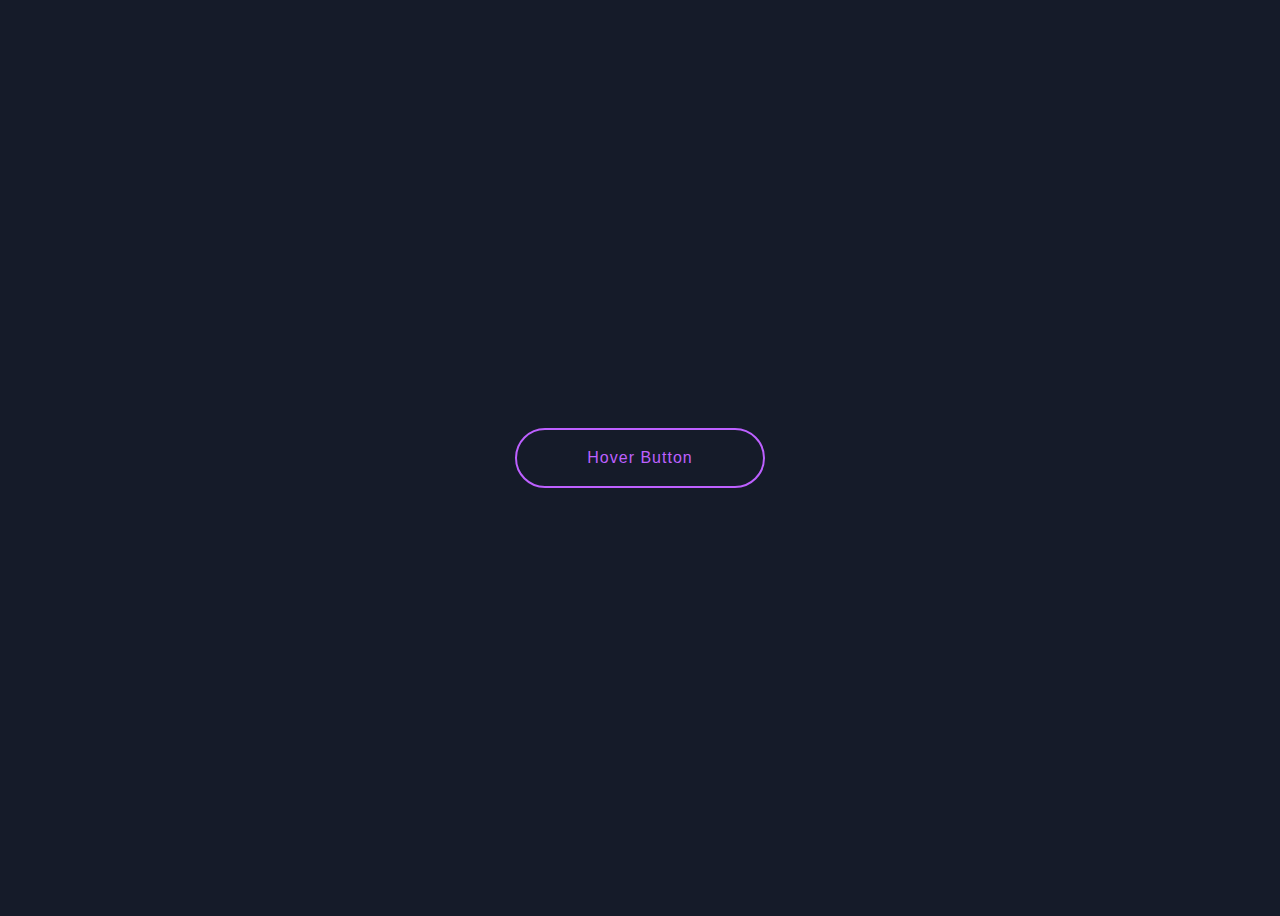
<file: HoverButton/index.html>
<!DOCTYPE html>
<html lang="en">
  <head>
    <meta charset="UTF-8" />
    <meta name="viewport" content="width=device-width, initial-scale=1.0" />
    <title>Hover Me!</title>
    <link
      href="https://fonts.googleapis.com/css2?family=Roboto+Mono:wght@300&display=swap"
      rel="stylesheet"
    />
    <link rel="stylesheet" href="button.css" />
  </head>

  <body>
    <button>Hover Button</button>
  </body>
</html>
</file>
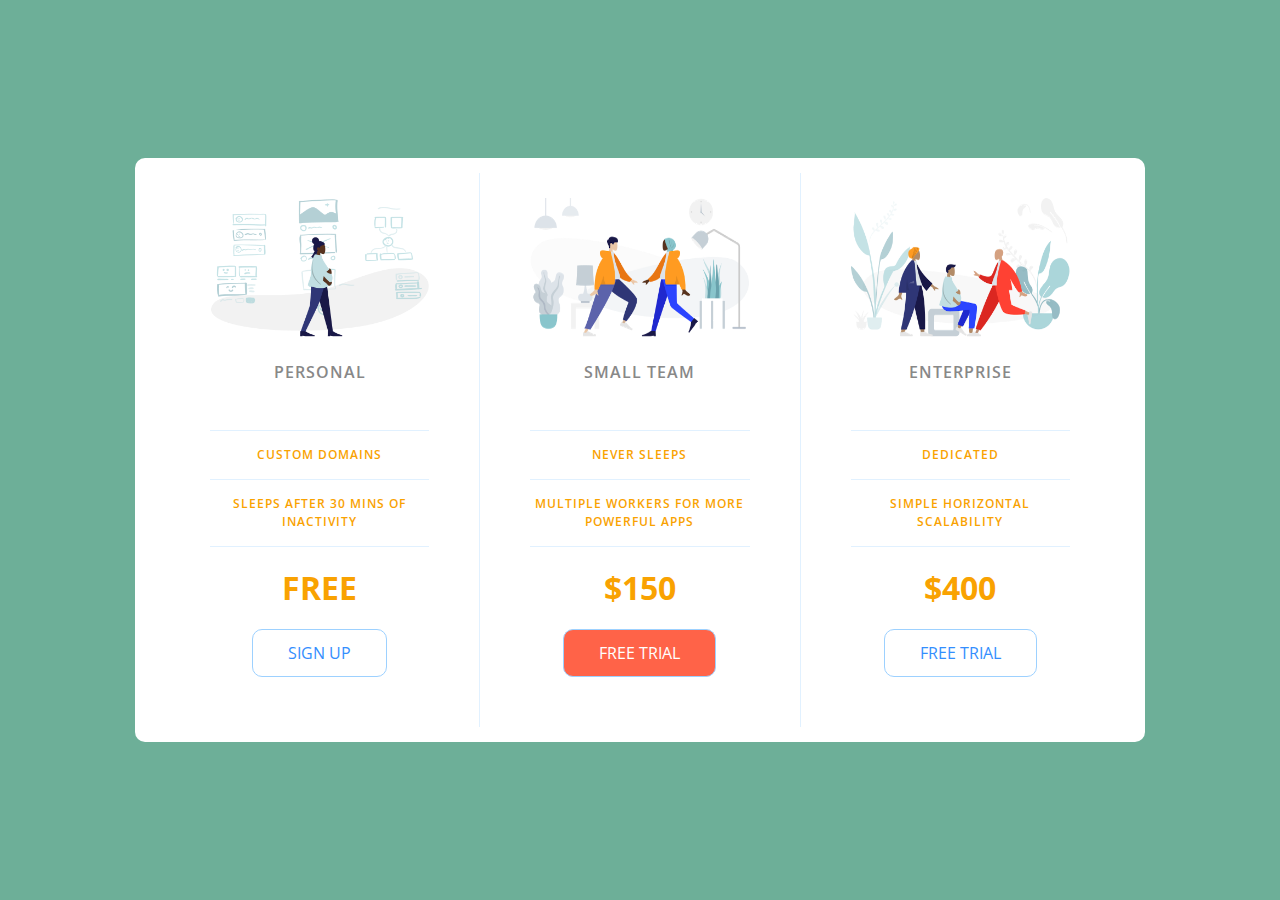
<file: PriceTable/index.html>
<!DOCTYPE html>
<html lang="en">
  <head>
    <meta charset="UTF-8" />
    <meta name="viewport" content="width=device-width, initial-scale=1.0" />
    <title>Price Tiers</title>
    <link
      rel="stylesheet"
      href="https://fonts.googleapis.com/css?family=Open+Sans:400,600,700"
    />
    <link rel="stylesheet" href="app.css" />
  </head>

  <body>
    <div class="panel">
      <div class="pricing-plan">
        <img src="icons/icon1.png" alt="" class="pricing-img" />
        <h2 class="pricing-header">Personal</h2>
        <ul class="pricing-features">
          <li class="pricing-features-item">Custom domains</li>
          <li class="pricing-features-item">
            Sleeps after 30 mins of inactivity
          </li>
        </ul>
        <span class="pricing-price">Free</span>
        <a href="#/" class="pricing-button">Sign up</a>
      </div>

      <div class="pricing-plan">
        <img src="icons/icon2.png" alt="" class="pricing-img" />
        <h2 class="pricing-header">Small team</h2>
        <ul class="pricing-features">
          <li class="pricing-features-item">Never sleeps</li>
          <li class="pricing-features-item">
            Multiple workers for more powerful apps
          </li>
        </ul>
        <span class="pricing-price">$150</span>
        <a href="#/" class="pricing-button is-featured">Free trial</a>
      </div>

      <div class="pricing-plan">
        <img src="icons/icon3.png" alt="" class="pricing-img" />
        <h2 class="pricing-header">Enterprise</h2>
        <ul class="pricing-features">
          <li class="pricing-features-item">Dedicated</li>
          <li class="pricing-features-item">Simple horizontal scalability</li>
        </ul>
        <span class="pricing-price">$400</span>
        <a href="#/" class="pricing-button">Free trial</a>
      </div>
    </div>
  </body>
</html>
</file>
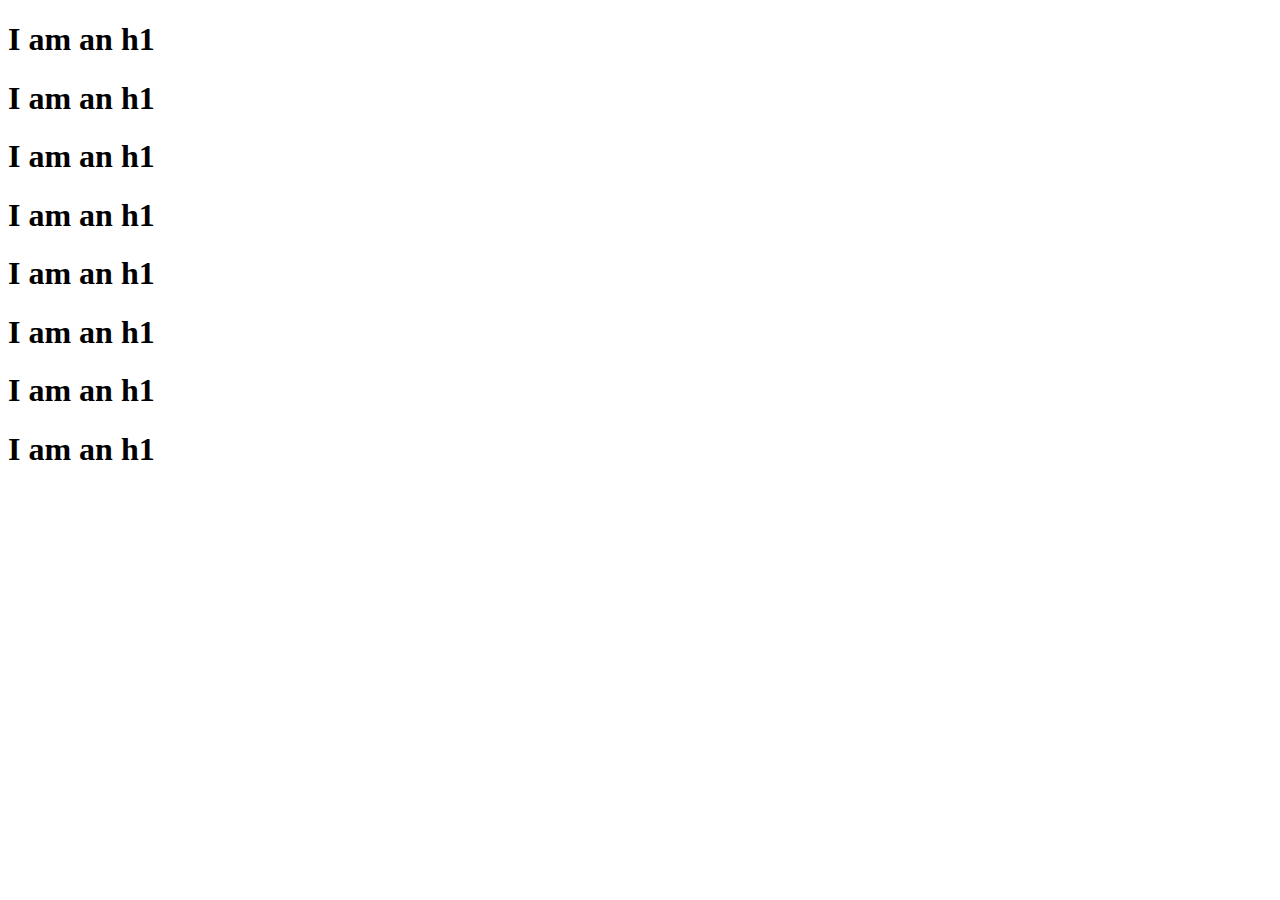
<file: Museum Of Candy(Bootstrap)/Bootstrap4_Code/02_Colors/index.html>
<!doctype html>
<html lang="en">

<head>
    <!-- Required meta tags -->
    <meta charset="utf-8">
    <meta name="viewport" content="width=device-width, initial-scale=1, shrink-to-fit=no">

    <!-- Bootstrap CSS -->
    <link rel="stylesheet" href="https://stackpath.bootstrapcdn.com/bootstrap/4.1.3/css/bootstrap.min.css" integrity="sha384-MCw98/SFnGE8fJT3GXwEOngsV7Zt27NXFoaoApmYm81iuXoPkFOJwJ8ERdknLPMO"
        crossorigin="anonymous">

    <title>Colors</title>
</head>

<body>
    <div class="container">
        <h1 class="text-primary">I am an h1</h1>
        <h1 class="text-danger">I am an h1</h1>
        <h1 class="text-info">I am an h1</h1>
        <h1 class="text-success">I am an h1</h1>
        <h1 class="text-warning">I am an h1</h1>
        <h1 class="text-white bg-dark">I am an h1</h1>
        <h1 class="text-success">I am an h1</h1>
        <h1 class="bg-light">I am an h1</h1>
    </div>

    <!-- Optional JavaScript -->
    <!-- jQuery first, then Popper.js, then Bootstrap JS -->
    <script src="https://code.jquery.com/jquery-3.3.1.slim.min.js" integrity="sha384-q8i/X+965DzO0rT7abK41JStQIAqVgRVzpbzo5smXKp4YfRvH+8abtTE1Pi6jizo"
        crossorigin="anonymous"></script>
    <script src="https://cdnjs.cloudflare.com/ajax/libs/popper.js/1.14.3/umd/popper.min.js" integrity="sha384-ZMP7rVo3mIykV+2+9J3UJ46jBk0WLaUAdn689aCwoqbBJiSnjAK/l8WvCWPIPm49"
        crossorigin="anonymous"></script>
    <script src="https://stackpath.bootstrapcdn.com/bootstrap/4.1.3/js/bootstrap.min.js" integrity="sha384-ChfqqxuZUCnJSK3+MXmPNIyE6ZbWh2IMqE241rYiqJxyMiZ6OW/JmZQ5stwEULTy"
        crossorigin="anonymous"></script>
</body>

</html>
</file>
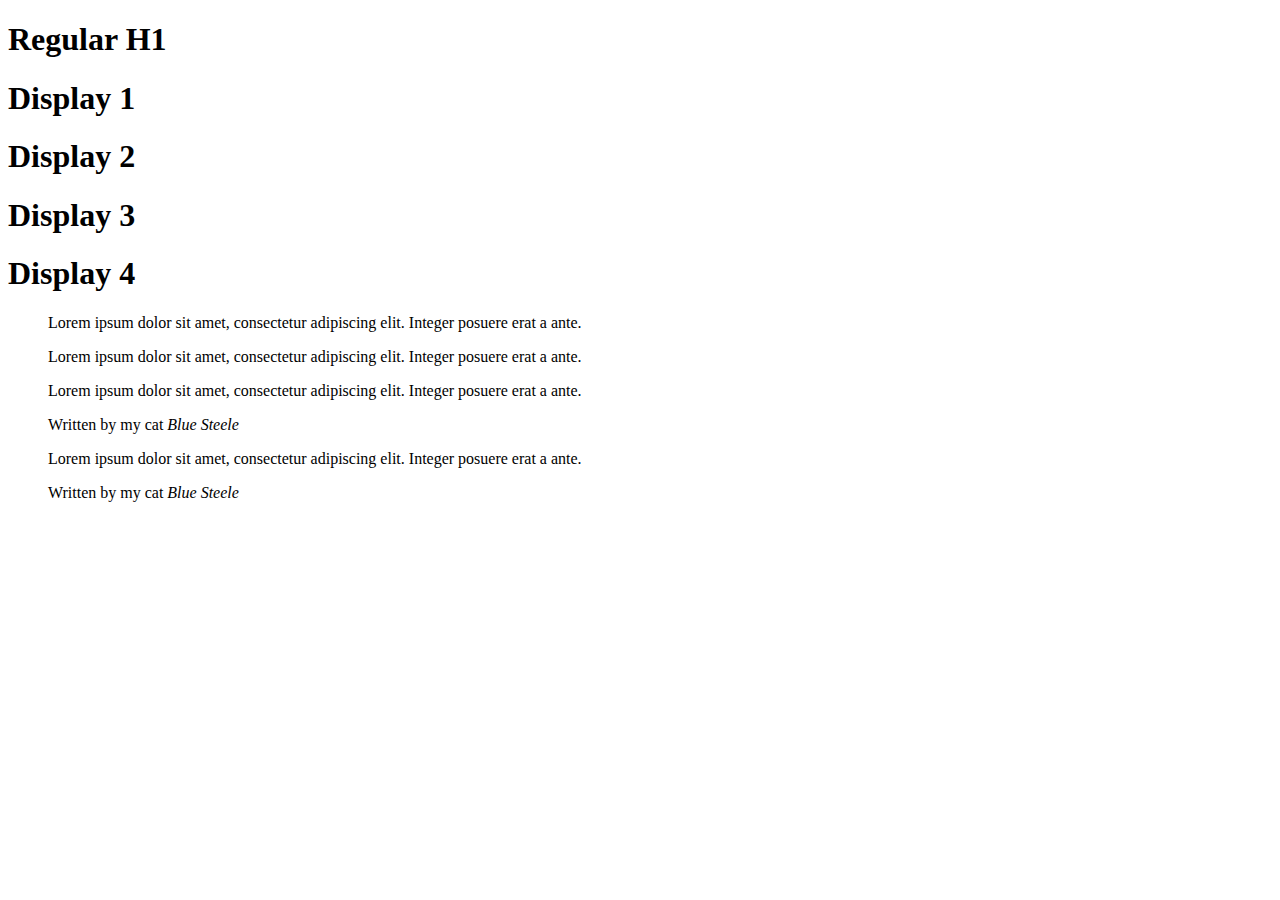
<file: Museum Of Candy(Bootstrap)/Bootstrap4_Code/03_Typography/index.html>
<!doctype html>
<html lang="en">

<head>
    <!-- Required meta tags -->
    <meta charset="utf-8">
    <meta name="viewport" content="width=device-width, initial-scale=1, shrink-to-fit=no">

    <!-- Bootstrap CSS -->
    <link rel="stylesheet" href="https://stackpath.bootstrapcdn.com/bootstrap/4.1.3/css/bootstrap.min.css" integrity="sha384-MCw98/SFnGE8fJT3GXwEOngsV7Zt27NXFoaoApmYm81iuXoPkFOJwJ8ERdknLPMO"
        crossorigin="anonymous">

    <title>Typography</title>
</head>
 
<body>

    <div class="container">
    <!-- Display Headings -->
    <h1>Regular H1</h1>
    <h1 class="display-1 text-info">Display 1</h1>
    <h1 class="display-2">Display 2</h1>
    <h1 class="display-3">Display 3</h1>
    <h1 class="display-4">Display 4</h1>

    <!-- Blockquotes -->
    <blockquote>
        <p class="mb-0">Lorem ipsum dolor sit amet, consectetur adipiscing elit. Integer posuere erat a ante.</p>
    </blockquote>

    <blockquote class="blockquote">
        <p class="mb-0">Lorem ipsum dolor sit amet, consectetur adipiscing elit. Integer posuere erat a ante.</p>
    </blockquote>

    <blockquote class="blockquote">
        <p class="mb-0">Lorem ipsum dolor sit amet, consectetur adipiscing elit. Integer posuere erat a ante.</p>
        <footer class="blockquote-footer">Written by my cat <cite title="Blue Steele">Blue Steele</cite></footer>
    </blockquote>

    <blockquote class="blockquote text-right">
        <p class="mb-0">Lorem ipsum dolor sit amet, consectetur adipiscing elit. Integer posuere erat a ante.</p>
        <footer class="blockquote-footer">Written by my cat <cite title="Blue Steele">Blue Steele</cite></footer>
    </blockquote>
    </div>

    <!-- Optional JavaScript -->
    <!-- jQuery first, then Popper.js, then Bootstrap JS -->
    <script src="https://code.jquery.com/jquery-3.3.1.slim.min.js" integrity="sha384-q8i/X+965DzO0rT7abK41JStQIAqVgRVzpbzo5smXKp4YfRvH+8abtTE1Pi6jizo"
        crossorigin="anonymous"></script>
    <script src="https://cdnjs.cloudflare.com/ajax/libs/popper.js/1.14.3/umd/popper.min.js" integrity="sha384-ZMP7rVo3mIykV+2+9J3UJ46jBk0WLaUAdn689aCwoqbBJiSnjAK/l8WvCWPIPm49"
        crossorigin="anonymous"></script>
    <script src="https://stackpath.bootstrapcdn.com/bootstrap/4.1.3/js/bootstrap.min.js" integrity="sha384-ChfqqxuZUCnJSK3+MXmPNIyE6ZbWh2IMqE241rYiqJxyMiZ6OW/JmZQ5stwEULTy"
        crossorigin="anonymous"></script>
</body>

</html>
</file>
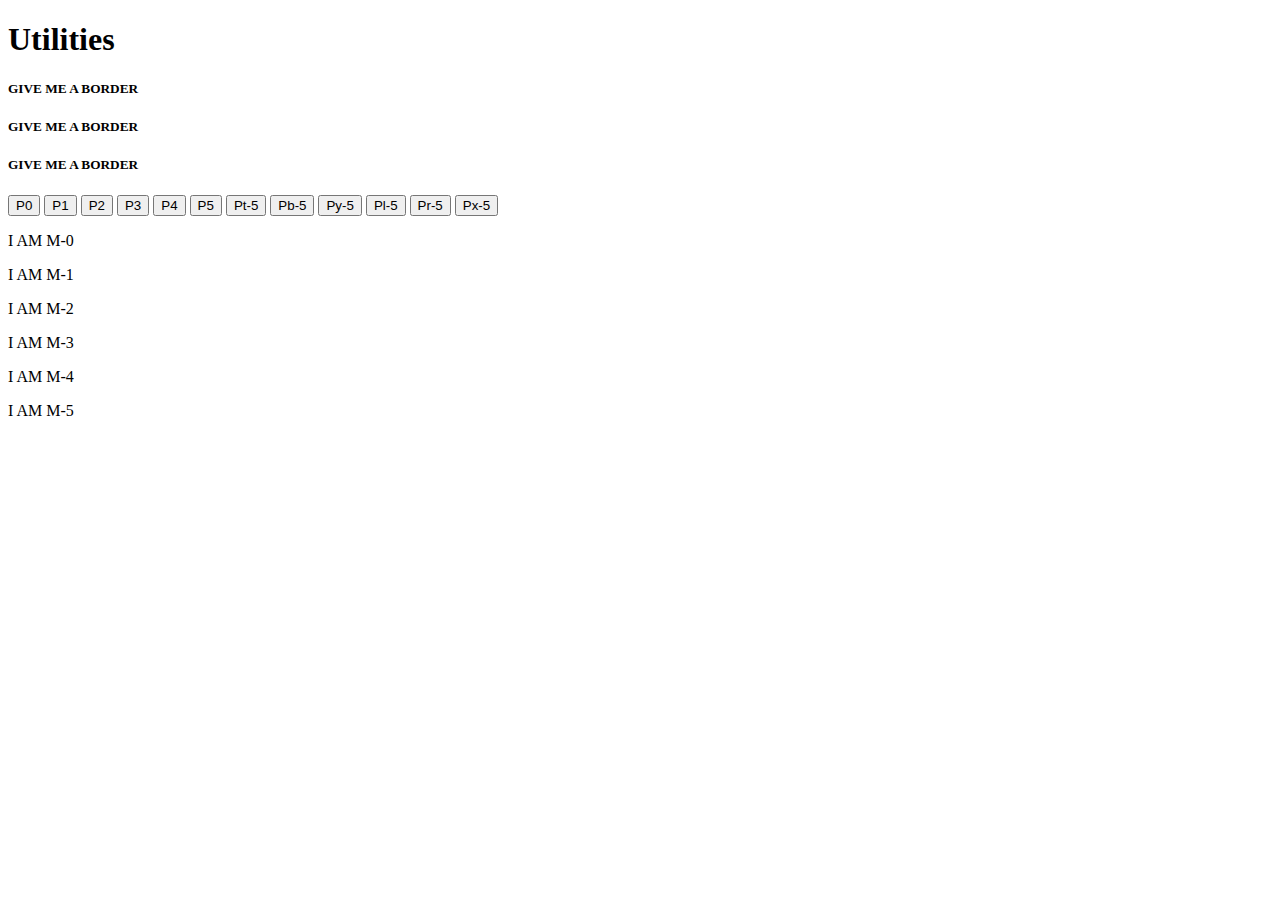
<file: Museum Of Candy(Bootstrap)/Bootstrap4_Code/04_Utilities/index.html>
<!doctype html>
<html lang="en">

<head>
    <!-- Required meta tags -->
    <meta charset="utf-8">
    <meta name="viewport" content="width=device-width, initial-scale=1, shrink-to-fit=no">

    <!-- Bootstrap CSS -->
    <link rel="stylesheet" href="https://stackpath.bootstrapcdn.com/bootstrap/4.1.3/css/bootstrap.min.css" integrity="sha384-MCw98/SFnGE8fJT3GXwEOngsV7Zt27NXFoaoApmYm81iuXoPkFOJwJ8ERdknLPMO"
        crossorigin="anonymous">

    <title>Utilities</title>
</head>
 
<body>
    <div class="container">
        <h1 class="text-center display-1">Utilities</h1>
        <!-- Border -->
        <h5 class="border border-danger rounded-top">GIVE ME A BORDER</h5>
        <h5 class="border-top border-info">GIVE ME A BORDER</h5>
        <h5 class="border border-left-0 border-warning">GIVE ME A BORDER</h5>
        <!-- Padding -->
        <button class="btn btn-info p-0">P0</button>
        <button class="btn btn-info p-1">P1</button>
        <button class="btn btn-info p-2">P2</button>
        <button class="btn btn-info p-3">P3</button>
        <button class="btn btn-info p-4">P4</button>
        <button class="btn btn-info p-5">P5</button>

        <button class="btn btn-info pt-5">Pt-5</button>
        <button class="btn btn-info pb-5">Pb-5</button>
        <button class="btn btn-info py-5">Py-5</button>
        <button class="btn btn-info pl-5">Pl-5</button>
        <button class="btn btn-info pr-5">Pr-5</button>
        <button class="btn btn-info px-5">Px-5</button>
        <!-- Margin -->
        <p class="bg-success text-white m-0">I AM M-0</p>
        <p class="bg-success text-white m-1">I AM M-1</p>
        <p class="bg-success text-white m-2">I AM M-2</p>
        <p class="bg-success text-white m-3">I AM M-3</p>
        <p class="bg-success text-white m-4">I AM M-4</p>
        <p class="bg-success text-white m-5">I AM M-5</p>
    </div>
        <!-- Optional JavaScript -->
        <!-- jQuery first, then Popper.js, then Bootstrap JS -->
    <script src="https://code.jquery.com/jquery-3.3.1.slim.min.js" integrity="sha384-q8i/X+965DzO0rT7abK41JStQIAqVgRVzpbzo5smXKp4YfRvH+8abtTE1Pi6jizo"
        crossorigin="anonymous"></script>
    <script src="https://cdnjs.cloudflare.com/ajax/libs/popper.js/1.14.3/umd/popper.min.js" integrity="sha384-ZMP7rVo3mIykV+2+9J3UJ46jBk0WLaUAdn689aCwoqbBJiSnjAK/l8WvCWPIPm49"
        crossorigin="anonymous"></script>
    <script src="https://stackpath.bootstrapcdn.com/bootstrap/4.1.3/js/bootstrap.min.js" integrity="sha384-ChfqqxuZUCnJSK3+MXmPNIyE6ZbWh2IMqE241rYiqJxyMiZ6OW/JmZQ5stwEULTy"
        crossorigin="anonymous"></script>
</body>

</html>
</file>
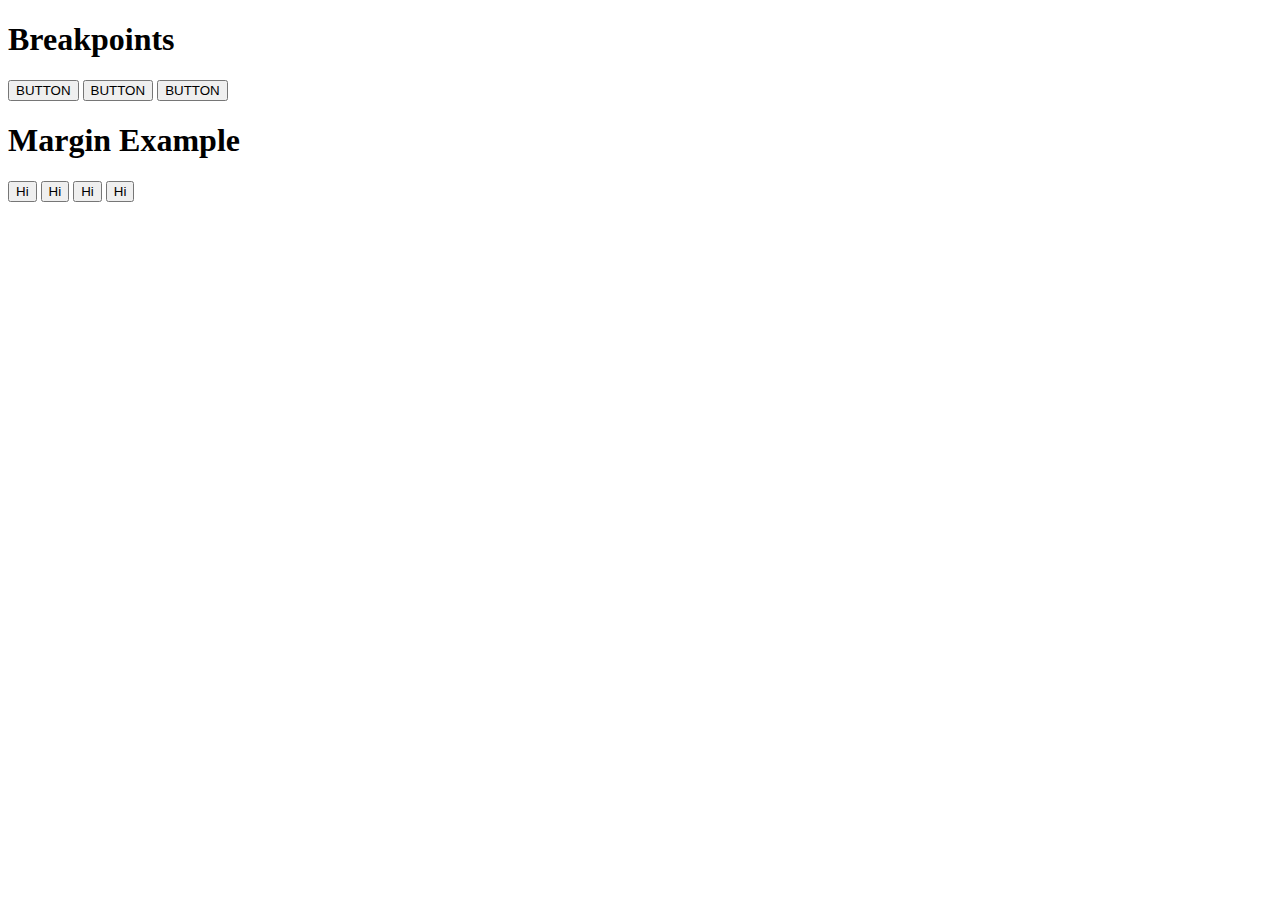
<file: Museum Of Candy(Bootstrap)/Bootstrap4_Code/05_Breakpoints/index.html>
<!doctype html>
<html lang="en">

<head>
    <!-- Required meta tags -->
    <meta charset="utf-8">
    <meta name="viewport" content="width=device-width, initial-scale=1, shrink-to-fit=no">

    <!-- Bootstrap CSS -->
    <link rel="stylesheet" href="https://stackpath.bootstrapcdn.com/bootstrap/4.1.3/css/bootstrap.min.css" integrity="sha384-MCw98/SFnGE8fJT3GXwEOngsV7Zt27NXFoaoApmYm81iuXoPkFOJwJ8ERdknLPMO"
        crossorigin="anonymous">

    <title>Breakpoints</title>
</head>

<body>
    <div class="container text-center">
        <h1 class="display-3">Breakpoints</h1>
        <button class="btn btn-warning p-sm-5 p-md-0 p-lg-5 p-xl-0">BUTTON</button>
        <button class="btn btn-danger p-0 p-sm-2 p-md-3 p-lg-4 p-xl-5">BUTTON</button>
        <button class="btn btn-success p-0 pl-sm-5 pt-md-5 pr-lg-5 pb-xl-5">BUTTON</button>
        
        <h1>Margin Example</h1>
        <button class="btn btn-primary p-4 mx-0 mx-sm-2 mx-md-3 mx-lg-4 mx-xl-5">Hi</button>
        <button class="btn btn-primary p-4 mx-0 mx-sm-2 mx-md-3 mx-lg-4 mx-xl-5">Hi</button>
        <button class="btn btn-primary p-4 mx-0 mx-sm-2 mx-md-3 mx-lg-4 mx-xl-5">Hi</button>
        <button class="btn btn-primary p-4 mx-0 mx-sm-2 mx-md-3 mx-lg-4 mx-xl-5">Hi</button>
    </div>


        <!-- Optional JavaScript -->
        <!-- jQuery first, then Popper.js, then Bootstrap JS -->
        <script src="https://code.jquery.com/jquery-3.3.1.slim.min.js" integrity="sha384-q8i/X+965DzO0rT7abK41JStQIAqVgRVzpbzo5smXKp4YfRvH+8abtTE1Pi6jizo"
            crossorigin="anonymous"></script>
        <script src="https://cdnjs.cloudflare.com/ajax/libs/popper.js/1.14.3/umd/popper.min.js" integrity="sha384-ZMP7rVo3mIykV+2+9J3UJ46jBk0WLaUAdn689aCwoqbBJiSnjAK/l8WvCWPIPm49"
            crossorigin="anonymous"></script>
        <script src="https://stackpath.bootstrapcdn.com/bootstrap/4.1.3/js/bootstrap.min.js" integrity="sha384-ChfqqxuZUCnJSK3+MXmPNIyE6ZbWh2IMqE241rYiqJxyMiZ6OW/JmZQ5stwEULTy"
            crossorigin="anonymous"></script>
</body>

</html>
</file>
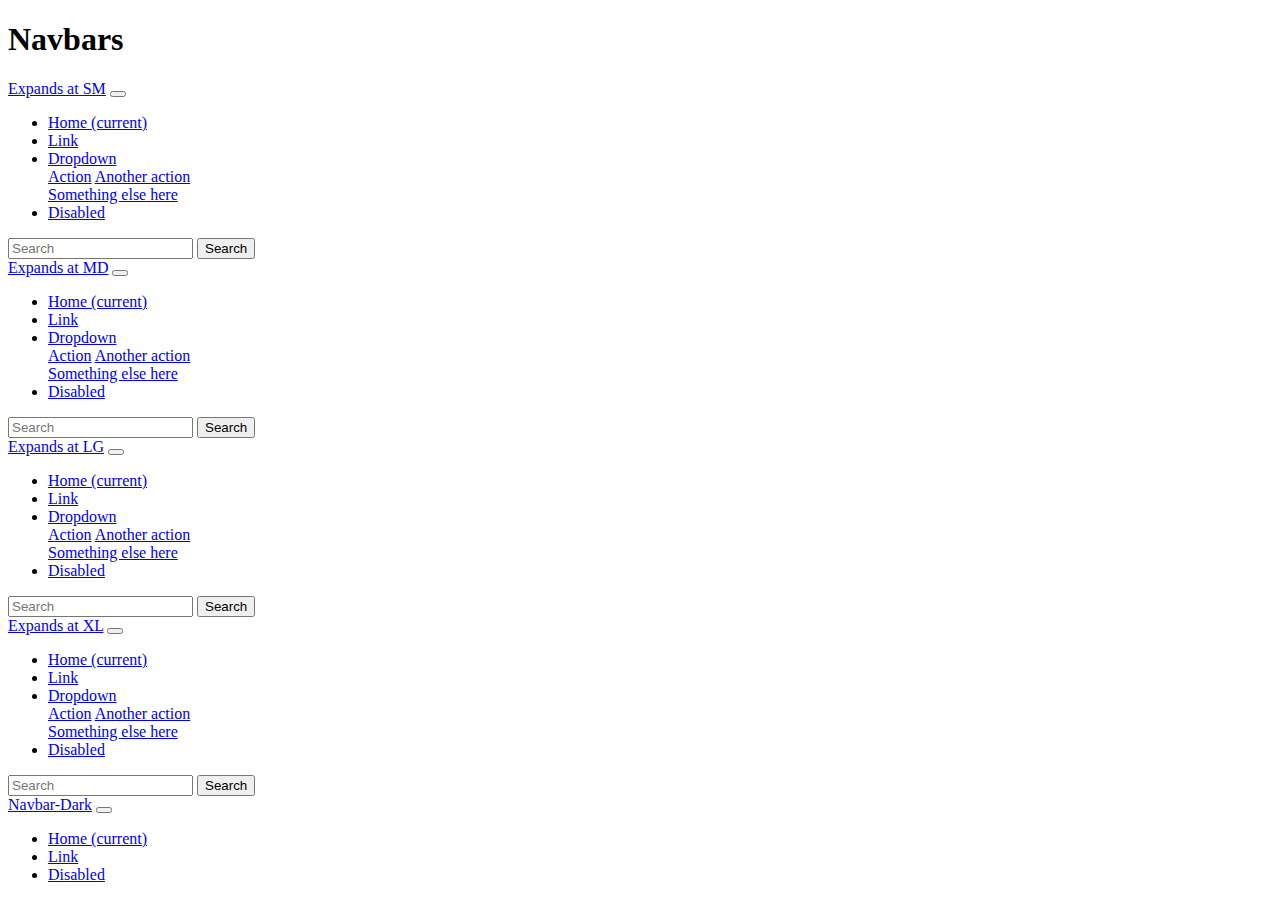
<file: Museum Of Candy(Bootstrap)/Bootstrap4_Code/06_Navbars/index.html>
<!doctype html>
<html lang="en">

<head>
    <!-- Required meta tags -->
    <meta charset="utf-8">
    <meta name="viewport" content="width=device-width, initial-scale=1, shrink-to-fit=no">

    <!-- Bootstrap CSS -->
    <link rel="stylesheet" href="https://stackpath.bootstrapcdn.com/bootstrap/4.1.3/css/bootstrap.min.css" integrity="sha384-MCw98/SFnGE8fJT3GXwEOngsV7Zt27NXFoaoApmYm81iuXoPkFOJwJ8ERdknLPMO"
        crossorigin="anonymous">

    <title>Navbars</title>
</head>

<body>
    <div class="container">
        <h1 class="text-center display-3">Navbars</h1>
    </div>
    <nav class="navbar navbar-expand-sm navbar-light bg-light">
        <a class="navbar-brand" href="#">Expands at SM</a>
        <button class="navbar-toggler" type="button" data-toggle="collapse" data-target="#navbarSupportedContent"
            aria-controls="navbarSupportedContent" aria-expanded="false" aria-label="Toggle navigation">
            <span class="navbar-toggler-icon"></span>
        </button>
    
        <div class="collapse navbar-collapse" id="navbarSupportedContent">
            <ul class="navbar-nav mr-auto">
                <li class="nav-item active">
                    <a class="nav-link" href="#">Home <span class="sr-only">(current)</span></a>
                </li>
                <li class="nav-item">
                    <a class="nav-link" href="#">Link</a>
                </li>
                <li class="nav-item dropdown">
                    <a class="nav-link dropdown-toggle" href="#" id="navbarDropdown" role="button" data-toggle="dropdown"
                        aria-haspopup="true" aria-expanded="false">
                        Dropdown
                    </a>
                    <div class="dropdown-menu" aria-labelledby="navbarDropdown">
                        <a class="dropdown-item" href="#">Action</a>
                        <a class="dropdown-item" href="#">Another action</a>
                        <div class="dropdown-divider"></div>
                        <a class="dropdown-item" href="#">Something else here</a>
                    </div>
                </li>
                <li class="nav-item">
                    <a class="nav-link disabled" href="#">Disabled</a>
                </li>
            </ul>
            <form class="form-inline my-2 my-lg-0">
                <input class="form-control mr-sm-2" type="search" placeholder="Search" aria-label="Search">
                <button class="btn btn-outline-success my-2 my-sm-0" type="submit">Search</button>
            </form>
        </div>
    </nav>

    <nav class="navbar navbar-expand-md navbar-light bg-light">
        <a class="navbar-brand" href="#">Expands at MD</a>
        <button class="navbar-toggler" type="button" data-toggle="collapse" data-target="#navbarSupportedContent"
            aria-controls="navbarSupportedContent" aria-expanded="false" aria-label="Toggle navigation">
            <span class="navbar-toggler-icon"></span>
        </button>
    
        <div class="collapse navbar-collapse" id="navbarSupportedContent">
            <ul class="navbar-nav mr-auto">
                <li class="nav-item active">
                    <a class="nav-link" href="#">Home <span class="sr-only">(current)</span></a>
                </li>
                <li class="nav-item">
                    <a class="nav-link" href="#">Link</a>
                </li>
                <li class="nav-item dropdown">
                    <a class="nav-link dropdown-toggle" href="#" id="navbarDropdown" role="button" data-toggle="dropdown"
                        aria-haspopup="true" aria-expanded="false">
                        Dropdown
                    </a>
                    <div class="dropdown-menu" aria-labelledby="navbarDropdown">
                        <a class="dropdown-item" href="#">Action</a>
                        <a class="dropdown-item" href="#">Another action</a>
                        <div class="dropdown-divider"></div>
                        <a class="dropdown-item" href="#">Something else here</a>
                    </div>
                </li>
                <li class="nav-item">
                    <a class="nav-link disabled" href="#">Disabled</a>
                </li>
            </ul>
            <form class="form-inline my-2 my-lg-0">
                <input class="form-control mr-sm-2" type="search" placeholder="Search" aria-label="Search">
                <button class="btn btn-outline-success my-2 my-sm-0" type="submit">Search</button>
            </form>
        </div>
    </nav>

    <nav class="navbar navbar-expand-lg navbar-light bg-light">
        <a class="navbar-brand" href="#">Expands at LG</a>
        <button class="navbar-toggler" type="button" data-toggle="collapse" data-target="#navbarSupportedContent"
            aria-controls="navbarSupportedContent" aria-expanded="false" aria-label="Toggle navigation">
            <span class="navbar-toggler-icon"></span>
        </button>
    
        <div class="collapse navbar-collapse" id="navbarSupportedContent">
            <ul class="navbar-nav mr-auto">
                <li class="nav-item active">
                    <a class="nav-link" href="#">Home <span class="sr-only">(current)</span></a>
                </li>
                <li class="nav-item">
                    <a class="nav-link" href="#">Link</a>
                </li>
                <li class="nav-item dropdown">
                    <a class="nav-link dropdown-toggle" href="#" id="navbarDropdown" role="button" data-toggle="dropdown"
                        aria-haspopup="true" aria-expanded="false">
                        Dropdown
                    </a>
                    <div class="dropdown-menu" aria-labelledby="navbarDropdown">
                        <a class="dropdown-item" href="#">Action</a>
                        <a class="dropdown-item" href="#">Another action</a>
                        <div class="dropdown-divider"></div>
                        <a class="dropdown-item" href="#">Something else here</a>
                    </div>
                </li>
                <li class="nav-item">
                    <a class="nav-link disabled" href="#">Disabled</a>
                </li>
            </ul>
            <form class="form-inline my-2 my-lg-0">
                <input class="form-control mr-sm-2" type="search" placeholder="Search" aria-label="Search">
                <button class="btn btn-outline-success my-2 my-sm-0" type="submit">Search</button>
            </form>
        </div>
    </nav>

    <nav class="navbar navbar-expand-xl navbar-light bg-light">
        <a class="navbar-brand" href="#">Expands at XL</a>
        <button class="navbar-toggler" type="button" data-toggle="collapse" data-target="#navbarSupportedContent"
            aria-controls="navbarSupportedContent" aria-expanded="false" aria-label="Toggle navigation">
            <span class="navbar-toggler-icon"></span>
        </button>
    
        <div class="collapse navbar-collapse" id="navbarSupportedContent">
            <ul class="navbar-nav mr-auto">
                <li class="nav-item active">
                    <a class="nav-link" href="#">Home <span class="sr-only">(current)</span></a>
                </li>
                <li class="nav-item">
                    <a class="nav-link" href="#">Link</a>
                </li>
                <li class="nav-item dropdown">
                    <a class="nav-link dropdown-toggle" href="#" id="navbarDropdown" role="button" data-toggle="dropdown"
                        aria-haspopup="true" aria-expanded="false">
                        Dropdown
                    </a>
                    <div class="dropdown-menu" aria-labelledby="navbarDropdown">
                        <a class="dropdown-item" href="#">Action</a>
                        <a class="dropdown-item" href="#">Another action</a>
                        <div class="dropdown-divider"></div>
                        <a class="dropdown-item" href="#">Something else here</a>
                    </div>
                </li>
                <li class="nav-item">
                    <a class="nav-link disabled" href="#">Disabled</a>
                </li>
            </ul>
            <form class="form-inline my-2 my-lg-0">
                <input class="form-control mr-sm-2" type="search" placeholder="Search" aria-label="Search">
                <button class="btn btn-outline-success my-2 my-sm-0" type="submit">Search</button>
            </form>
        </div>
    </nav>

    <nav class="navbar navbar-expand-xl navbar-dark bg-info">
        <a class="navbar-brand" href="#">Navbar-Dark</a>
        <button class="navbar-toggler" type="button" data-toggle="collapse" data-target="#navbarSupportedContent"
            aria-controls="navbarSupportedContent" aria-expanded="false" aria-label="Toggle navigation">
            <span class="navbar-toggler-icon"></span>
        </button>
    
        <div class="collapse navbar-collapse" id="navbarSupportedContent">
            <ul class="navbar-nav mr-auto">
                <li class="nav-item active">
                    <a class="nav-link" href="#">Home <span class="sr-only">(current)</span></a>
                </li>
                <li class="nav-item">
                    <a class="nav-link" href="#">Link</a>
                </li>
                <li class="nav-item">
                    <a class="nav-link disabled" href="#">Disabled</a>
                </li>
            </ul>
        </div>
    </nav>


    <!-- Optional JavaScript -->
    <!-- jQuery first, then Popper.js, then Bootstrap JS -->
    <script src="https://code.jquery.com/jquery-3.3.1.slim.min.js" integrity="sha384-q8i/X+965DzO0rT7abK41JStQIAqVgRVzpbzo5smXKp4YfRvH+8abtTE1Pi6jizo"
        crossorigin="anonymous"></script>
    <script src="https://cdnjs.cloudflare.com/ajax/libs/popper.js/1.14.3/umd/popper.min.js" integrity="sha384-ZMP7rVo3mIykV+2+9J3UJ46jBk0WLaUAdn689aCwoqbBJiSnjAK/l8WvCWPIPm49"
        crossorigin="anonymous"></script>
    <script src="https://stackpath.bootstrapcdn.com/bootstrap/4.1.3/js/bootstrap.min.js" integrity="sha384-ChfqqxuZUCnJSK3+MXmPNIyE6ZbWh2IMqE241rYiqJxyMiZ6OW/JmZQ5stwEULTy"
        crossorigin="anonymous"></script>
</body>

</html>
</file>
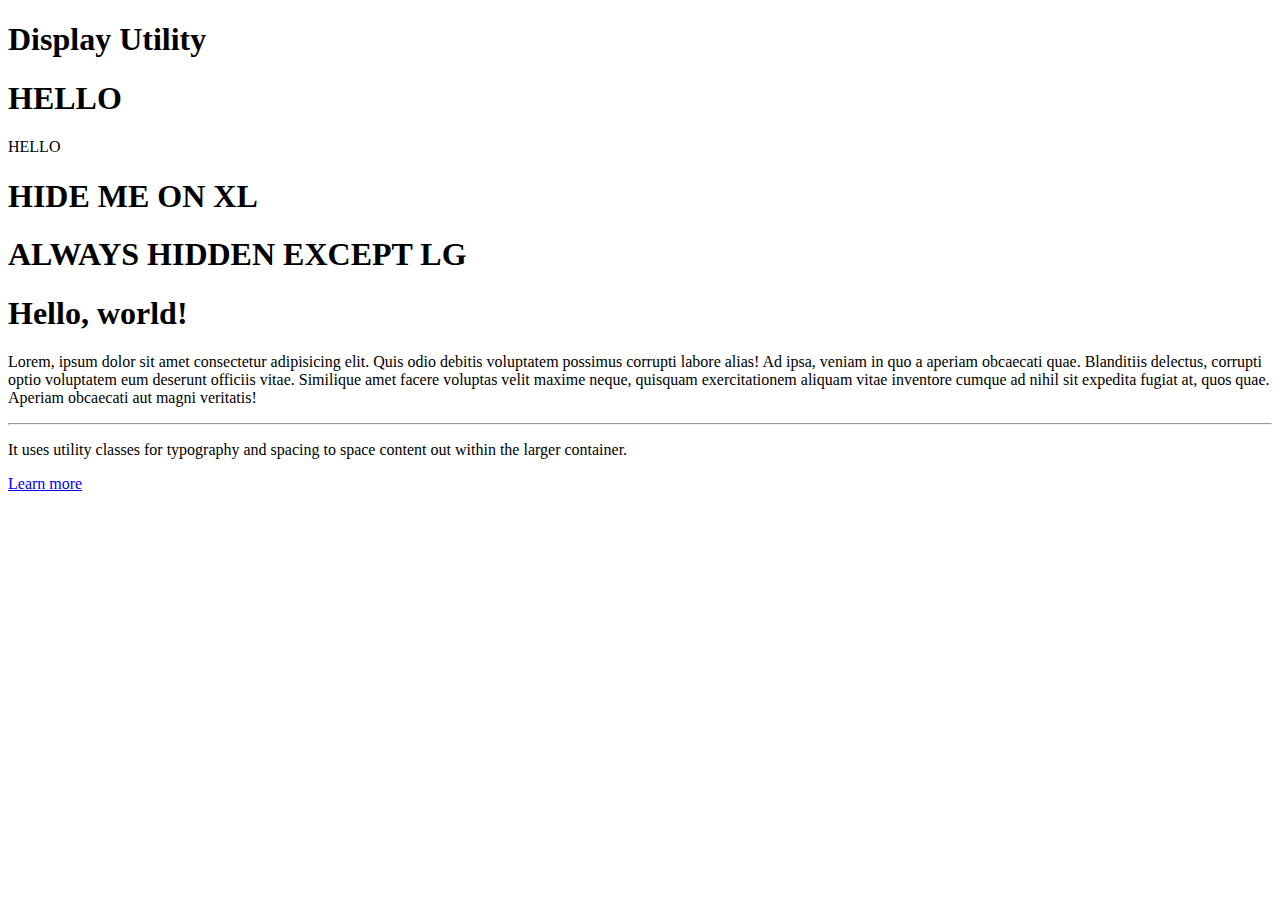
<file: Museum Of Candy(Bootstrap)/Bootstrap4_Code/07_Display/index.html>
<!doctype html>
<html lang="en">

<head>
    <!-- Required meta tags -->
    <meta charset="utf-8">
    <meta name="viewport" content="width=device-width, initial-scale=1, shrink-to-fit=no">

    <!-- Bootstrap CSS -->
    <link rel="stylesheet" href="https://stackpath.bootstrapcdn.com/bootstrap/4.1.3/css/bootstrap.min.css" integrity="sha384-MCw98/SFnGE8fJT3GXwEOngsV7Zt27NXFoaoApmYm81iuXoPkFOJwJ8ERdknLPMO"
        crossorigin="anonymous">

    <title>Display</title>
</head>

<body>
    <div class="container">
        <h1 class="text-center display-4">Display Utility</h1>
        <h1 class="border border-danger d-inline">HELLO</h1>
        <span class="border border-success d-block">HELLO</span>
        <h1 class="d-xl-none">HIDE ME ON XL</h1>
        <h1 class="d-none d-lg-block d-xl-none">ALWAYS HIDDEN EXCEPT LG</h1>
    </div>

    <div class="container">
        <div class="jumbotron">
            <h1 class="display-4">Hello, world!</h1>
            <p class="lead d-none d-md-block">Lorem, ipsum dolor sit amet consectetur adipisicing elit. Quis odio debitis voluptatem possimus corrupti labore alias! Ad ipsa, veniam in quo a aperiam obcaecati quae. Blanditiis delectus, corrupti optio voluptatem eum deserunt officiis vitae. Similique amet facere voluptas velit maxime neque, quisquam exercitationem aliquam vitae inventore cumque ad nihil sit expedita fugiat at, quos quae. Aperiam obcaecati aut magni veritatis!</p>
            <hr class="my-4">
            <p>It uses utility classes for typography and spacing to space content out within the larger container.</p>
            <a class="btn btn-primary btn-lg" href="#" role="button">Learn more</a>
        </div>
    </div>



    <!-- Optional JavaScript -->
    <!-- jQuery first, then Popper.js, then Bootstrap JS -->
    <script src="https://code.jquery.com/jquery-3.3.1.slim.min.js" integrity="sha384-q8i/X+965DzO0rT7abK41JStQIAqVgRVzpbzo5smXKp4YfRvH+8abtTE1Pi6jizo"
        crossorigin="anonymous"></script>
    <script src="https://cdnjs.cloudflare.com/ajax/libs/popper.js/1.14.3/umd/popper.min.js" integrity="sha384-ZMP7rVo3mIykV+2+9J3UJ46jBk0WLaUAdn689aCwoqbBJiSnjAK/l8WvCWPIPm49"
        crossorigin="anonymous"></script>
    <script src="https://stackpath.bootstrapcdn.com/bootstrap/4.1.3/js/bootstrap.min.js" integrity="sha384-ChfqqxuZUCnJSK3+MXmPNIyE6ZbWh2IMqE241rYiqJxyMiZ6OW/JmZQ5stwEULTy"
        crossorigin="anonymous"></script>
</body>

</html>
</file>
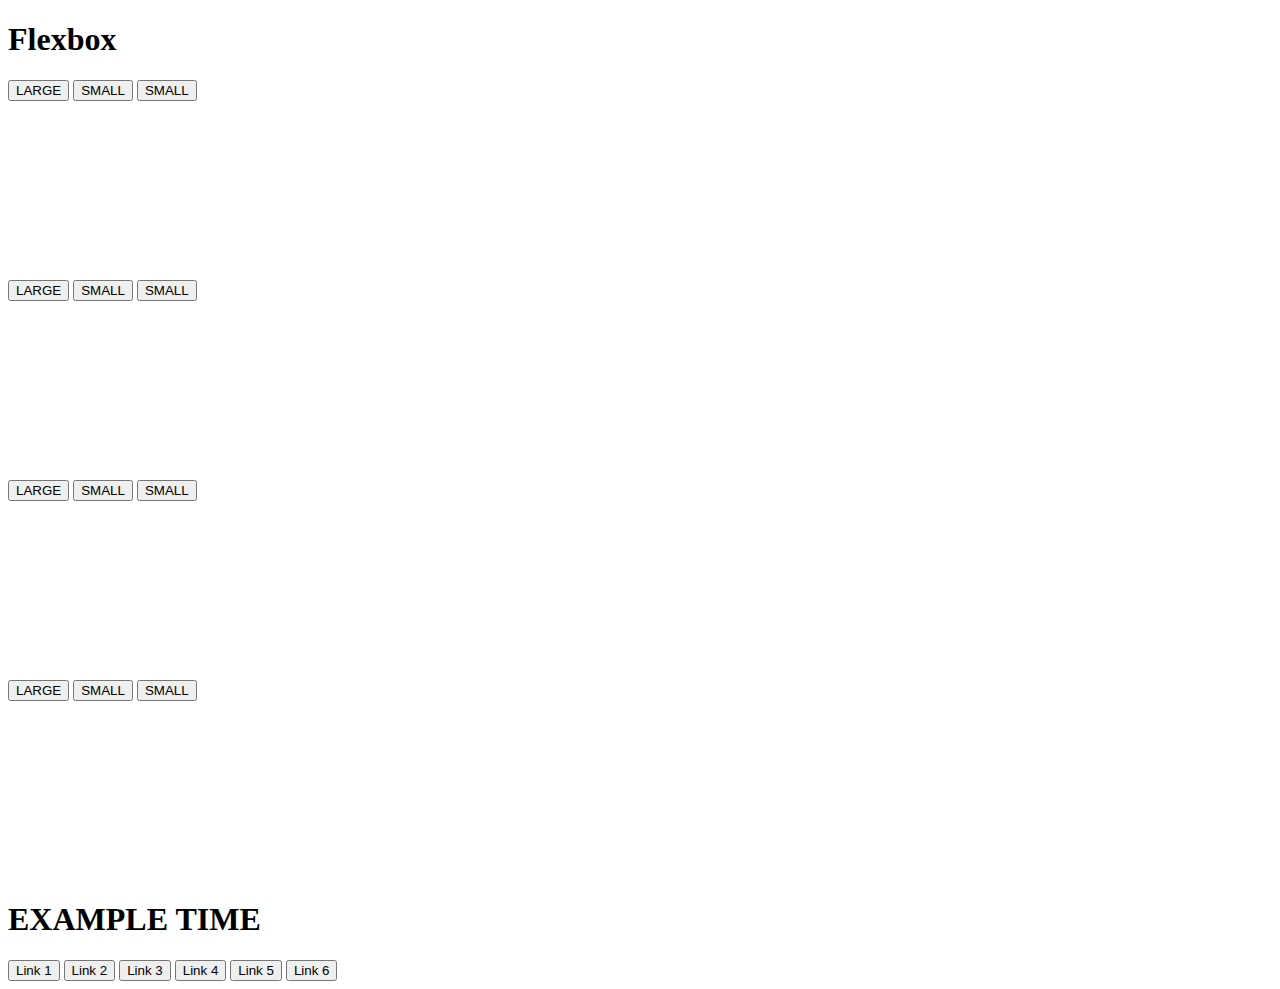
<file: Museum Of Candy(Bootstrap)/Bootstrap4_Code/08_Flexbox/index.html>
<!doctype html>
<html lang="en">

<head>
    <!-- Required meta tags -->
    <meta charset="utf-8">
    <meta name="viewport" content="width=device-width, initial-scale=1, shrink-to-fit=no">

    <!-- Bootstrap CSS -->
    <link rel="stylesheet" href="https://stackpath.bootstrapcdn.com/bootstrap/4.1.3/css/bootstrap.min.css" integrity="sha384-MCw98/SFnGE8fJT3GXwEOngsV7Zt27NXFoaoApmYm81iuXoPkFOJwJ8ERdknLPMO"
        crossorigin="anonymous">

    <title>Flexbox</title>
</head>

<body>
    <div class="container">
        <h1 class="text-center display-4">Flexbox</h1>
        <div class="border border-dark d-flex flex-row justify-content-start align-items-end" style="height: 200px">
            <button class="btn btn-info btn-lg">LARGE</button>
            <button class="btn btn-primary">SMALL</button>
            <button class="btn btn-warning">SMALL</button>
        </div>

        <div class="border border-dark d-flex flex-row-reverse justify-content-start align-items-end" style="height: 200px">
            <button class="btn btn-info btn-lg">LARGE</button>
            <button class="btn btn-primary">SMALL</button>
            <button class="btn btn-warning">SMALL</button>
        </div>

        <div class="border border-dark d-flex flex-column justify-content-start align-items-end" style="height: 200px">
            <button class="btn btn-info btn-lg">LARGE</button>
            <button class="btn btn-primary">SMALL</button>
            <button class="btn btn-warning">SMALL</button>
        </div>

        <div class="border border-dark d-flex flex-column-reverse justify-content-start align-items-end" style="height: 200px">
            <button class="btn btn-info btn-lg">LARGE</button>
            <button class="btn btn-primary">SMALL</button>
            <button class="btn btn-warning">SMALL</button>
        </div>

        <h1 class="display-4 text-center">EXAMPLE TIME</h1>
        <div class="d-flex flex-column flex-md-row justify-content-between">
            <button class="btn btn-dark btn-lg">Link 1</button>
            <button class="btn btn-dark btn-lg">Link 2</button>
            <button class="btn btn-dark btn-lg">Link 3</button>
            <button class="btn btn-dark btn-lg">Link 4</button>
            <button class="btn btn-dark btn-lg">Link 5</button>
            <button class="btn btn-dark btn-lg">Link 6</button>
        </div>
    </div>
    <!-- Optional JavaScript -->
    <!-- jQuery first, then Popper.js, then Bootstrap JS -->
    <script src="https://code.jquery.com/jquery-3.3.1.slim.min.js" integrity="sha384-q8i/X+965DzO0rT7abK41JStQIAqVgRVzpbzo5smXKp4YfRvH+8abtTE1Pi6jizo"
        crossorigin="anonymous"></script>
    <script src="https://cdnjs.cloudflare.com/ajax/libs/popper.js/1.14.3/umd/popper.min.js" integrity="sha384-ZMP7rVo3mIykV+2+9J3UJ46jBk0WLaUAdn689aCwoqbBJiSnjAK/l8WvCWPIPm49"
        crossorigin="anonymous"></script>
    <script src="https://stackpath.bootstrapcdn.com/bootstrap/4.1.3/js/bootstrap.min.js" integrity="sha384-ChfqqxuZUCnJSK3+MXmPNIyE6ZbWh2IMqE241rYiqJxyMiZ6OW/JmZQ5stwEULTy"
        crossorigin="anonymous"></script>
</body>

</html>
</file>
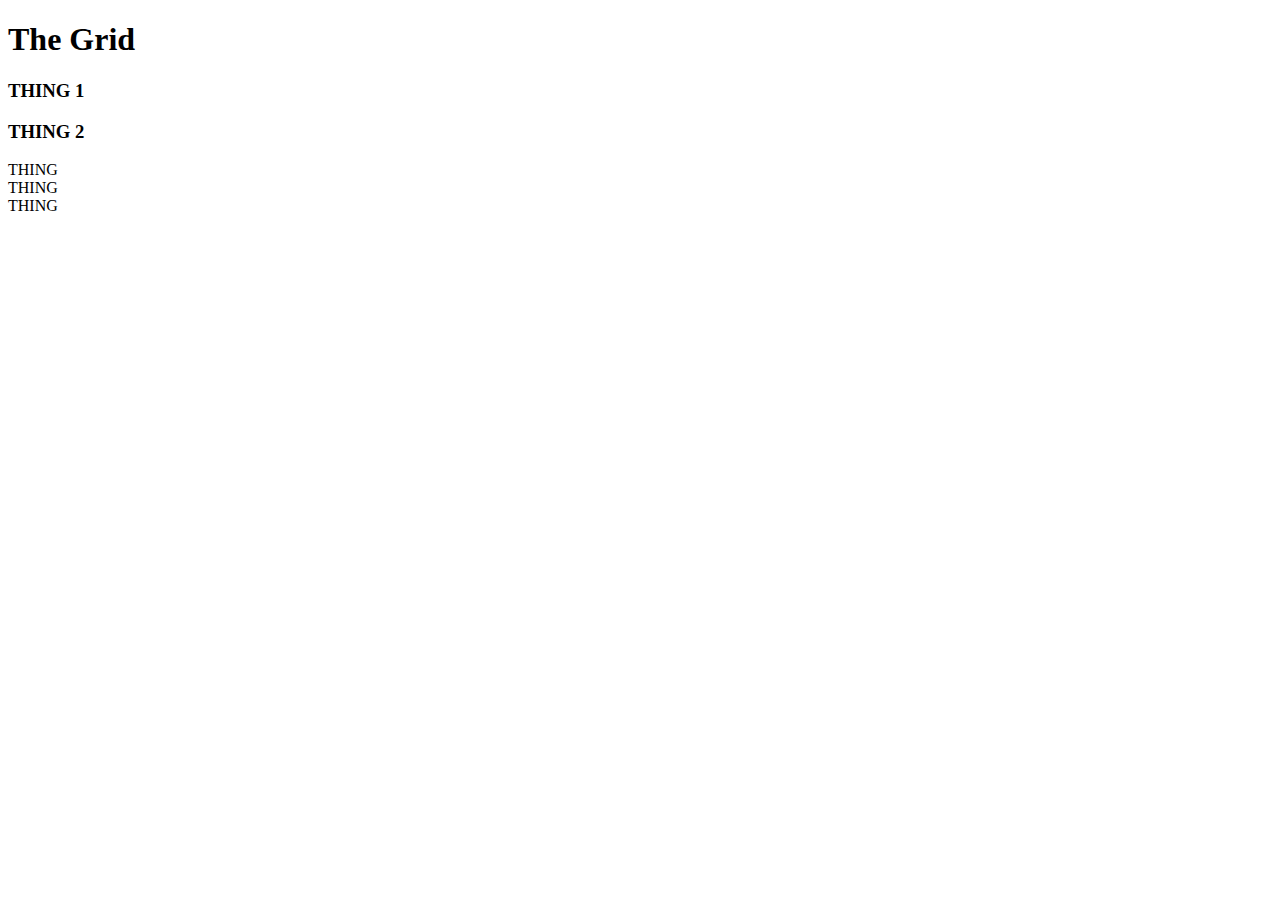
<file: Museum Of Candy(Bootstrap)/Bootstrap4_Code/10_Grid/index.html>
<!doctype html>
<html lang="en">

<head>
    <!-- Required meta tags -->
    <meta charset="utf-8">
    <meta name="viewport" content="width=device-width, initial-scale=1, shrink-to-fit=no">

    <!-- Bootstrap CSS -->
    <link rel="stylesheet" href="https://stackpath.bootstrapcdn.com/bootstrap/4.1.3/css/bootstrap.min.css" integrity="sha384-MCw98/SFnGE8fJT3GXwEOngsV7Zt27NXFoaoApmYm81iuXoPkFOJwJ8ERdknLPMO"
        crossorigin="anonymous">

    <title>The Grid</title>
</head>

<body>
    <div class="container">
        <h1 class="text-center display-4">The Grid</h1>
        <div class="row border border-danger">
            <h3 class="col-sm-6 col-xl-3 bg-info m-0">THING 1</h3>
            <h3 class="col-sm-6 col-xl-9 bg-warning m-0">THING 2</h3>
        </div>
        <div class="row my-5">
            <div class="col bg-primary">THING</div>
            <div class="col-6 bg-info">THING</div>
            <div class="col bg-success">THING</div>
        </div>
    </div>
    <!-- Optional JavaScript -->
    <!-- jQuery first, then Popper.js, then Bootstrap JS -->
    <script src="https://code.jquery.com/jquery-3.3.1.slim.min.js" integrity="sha384-q8i/X+965DzO0rT7abK41JStQIAqVgRVzpbzo5smXKp4YfRvH+8abtTE1Pi6jizo"
        crossorigin="anonymous"></script>
    <script src="https://cdnjs.cloudflare.com/ajax/libs/popper.js/1.14.3/umd/popper.min.js" integrity="sha384-ZMP7rVo3mIykV+2+9J3UJ46jBk0WLaUAdn689aCwoqbBJiSnjAK/l8WvCWPIPm49"
        crossorigin="anonymous"></script>
    <script src="https://stackpath.bootstrapcdn.com/bootstrap/4.1.3/js/bootstrap.min.js" integrity="sha384-ChfqqxuZUCnJSK3+MXmPNIyE6ZbWh2IMqE241rYiqJxyMiZ6OW/JmZQ5stwEULTy"
        crossorigin="anonymous"></script>
</body>

</html>
</file>
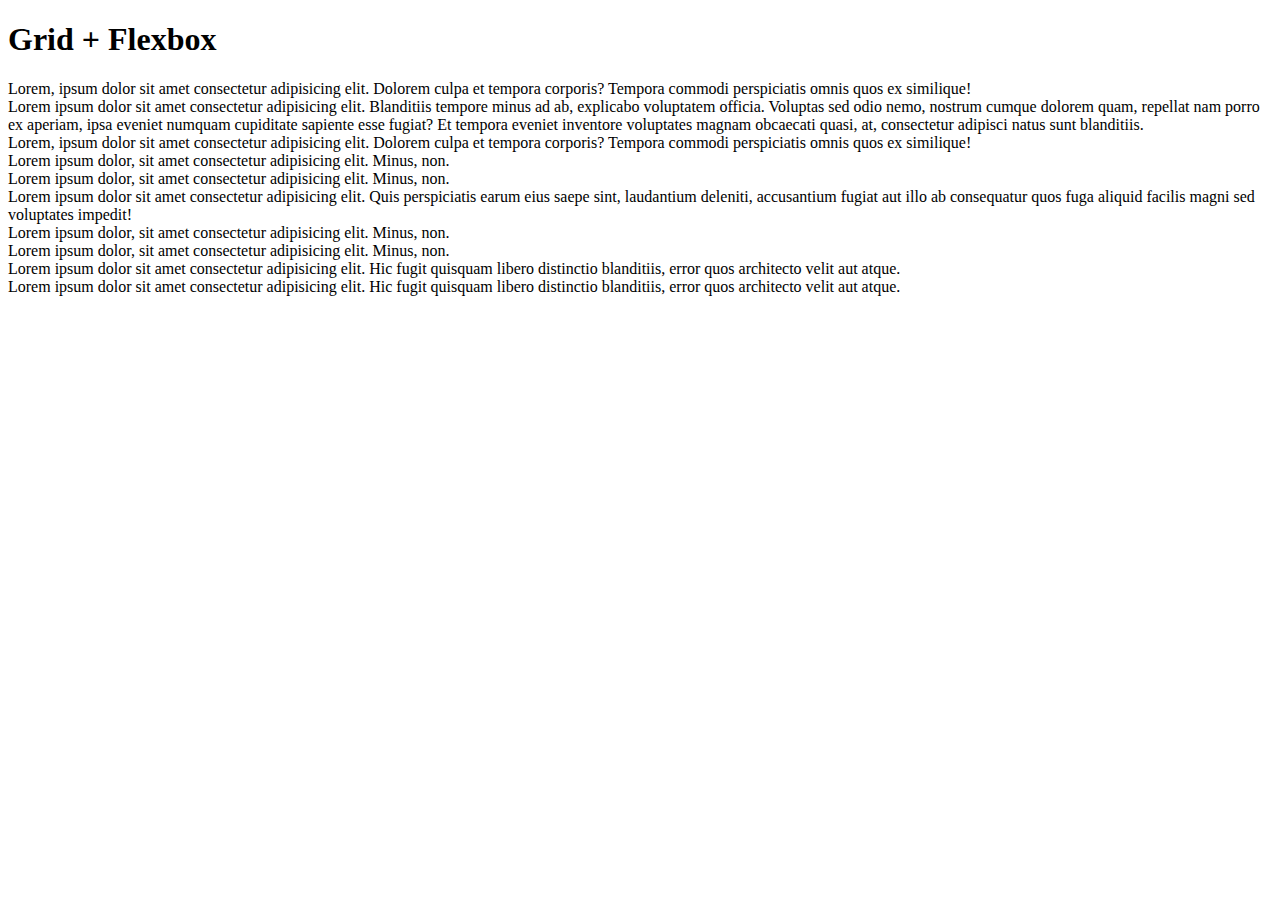
<file: Museum Of Candy(Bootstrap)/Bootstrap4_Code/12_Grid_Flexbox/index.html>
<!doctype html>
<html lang="en">

<head>
    <!-- Required meta tags -->
    <meta charset="utf-8">
    <meta name="viewport" content="width=device-width, initial-scale=1, shrink-to-fit=no">

    <!-- Bootstrap CSS -->
    <link rel="stylesheet" href="https://stackpath.bootstrapcdn.com/bootstrap/4.1.3/css/bootstrap.min.css" integrity="sha384-MCw98/SFnGE8fJT3GXwEOngsV7Zt27NXFoaoApmYm81iuXoPkFOJwJ8ERdknLPMO"
        crossorigin="anonymous">

    <title>Grid + Flexbox</title>
</head>

<body>
    <div class="container">
        <h1 class="text-center display-4">Grid + Flexbox</h1>
        <div class="row border justify-content-around align-items-center">
            <div class="col-sm-3 bg-warning">
                Lorem, ipsum dolor sit amet consectetur adipisicing elit. Dolorem culpa et tempora corporis? Tempora commodi perspiciatis omnis quos ex similique!
            </div>
            <div class="col-sm-3 bg-info">
                Lorem ipsum dolor sit amet consectetur adipisicing elit. Blanditiis tempore minus ad ab, explicabo voluptatem officia. Voluptas sed odio nemo, nostrum cumque dolorem quam, repellat nam porro ex aperiam, ipsa eveniet numquam cupiditate sapiente esse fugiat? Et tempora eveniet inventore voluptates magnam obcaecati quasi, at, consectetur adipisci natus sunt blanditiis.            </div>
            <div class="col-sm-3 bg-warning">
                Lorem, ipsum dolor sit amet consectetur adipisicing elit. Dolorem culpa et tempora corporis? Tempora commodi perspiciatis omnis quos ex similique!
            </div>
        </div>
        <div class="row border justify-content-center align-items-end">
            <div class="col-2 bg-primary align-self-start">
                Lorem ipsum dolor, sit amet consectetur adipisicing elit. Minus, non.
            </div>
            <div class="col-2 bg-primary">
                Lorem ipsum dolor, sit amet consectetur adipisicing elit. Minus, non.
            </div>
            <div class="col-2 bg-success">
                Lorem ipsum dolor sit amet consectetur adipisicing elit. Quis perspiciatis earum eius saepe sint, laudantium deleniti, accusantium fugiat aut illo ab consequatur quos fuga aliquid facilis magni sed voluptates impedit!
            </div>
            <div class="col-2 bg-primary align-self-start">
                Lorem ipsum dolor, sit amet consectetur adipisicing elit. Minus, non.
            </div>
            <div class="col-2 bg-primary">
                Lorem ipsum dolor, sit amet consectetur adipisicing elit. Minus, non.
            </div>
        </div>

        <div class="row text-center justify-content-between">
            <div class="col-md-6 col-lg-5 bg-danger">
                Lorem ipsum dolor sit amet consectetur adipisicing elit. Hic fugit quisquam libero distinctio blanditiis, error quos architecto velit aut atque.
            </div>
            <div class="col-md-6 col-lg-5 bg-danger">
                Lorem ipsum dolor sit amet consectetur adipisicing elit. Hic fugit quisquam libero distinctio blanditiis, error quos architecto velit aut atque.
            </div>
        </div>
    </div>
    <!-- Optional JavaScript -->
    <!-- jQuery first, then Popper.js, then Bootstrap JS -->
    <script src="https://code.jquery.com/jquery-3.3.1.slim.min.js" integrity="sha384-q8i/X+965DzO0rT7abK41JStQIAqVgRVzpbzo5smXKp4YfRvH+8abtTE1Pi6jizo"
        crossorigin="anonymous"></script>
    <script src="https://cdnjs.cloudflare.com/ajax/libs/popper.js/1.14.3/umd/popper.min.js" integrity="sha384-ZMP7rVo3mIykV+2+9J3UJ46jBk0WLaUAdn689aCwoqbBJiSnjAK/l8WvCWPIPm49"
        crossorigin="anonymous"></script>
    <script src="https://stackpath.bootstrapcdn.com/bootstrap/4.1.3/js/bootstrap.min.js" integrity="sha384-ChfqqxuZUCnJSK3+MXmPNIyE6ZbWh2IMqE241rYiqJxyMiZ6OW/JmZQ5stwEULTy"
        crossorigin="anonymous"></script>
</body>

</html>
</file>
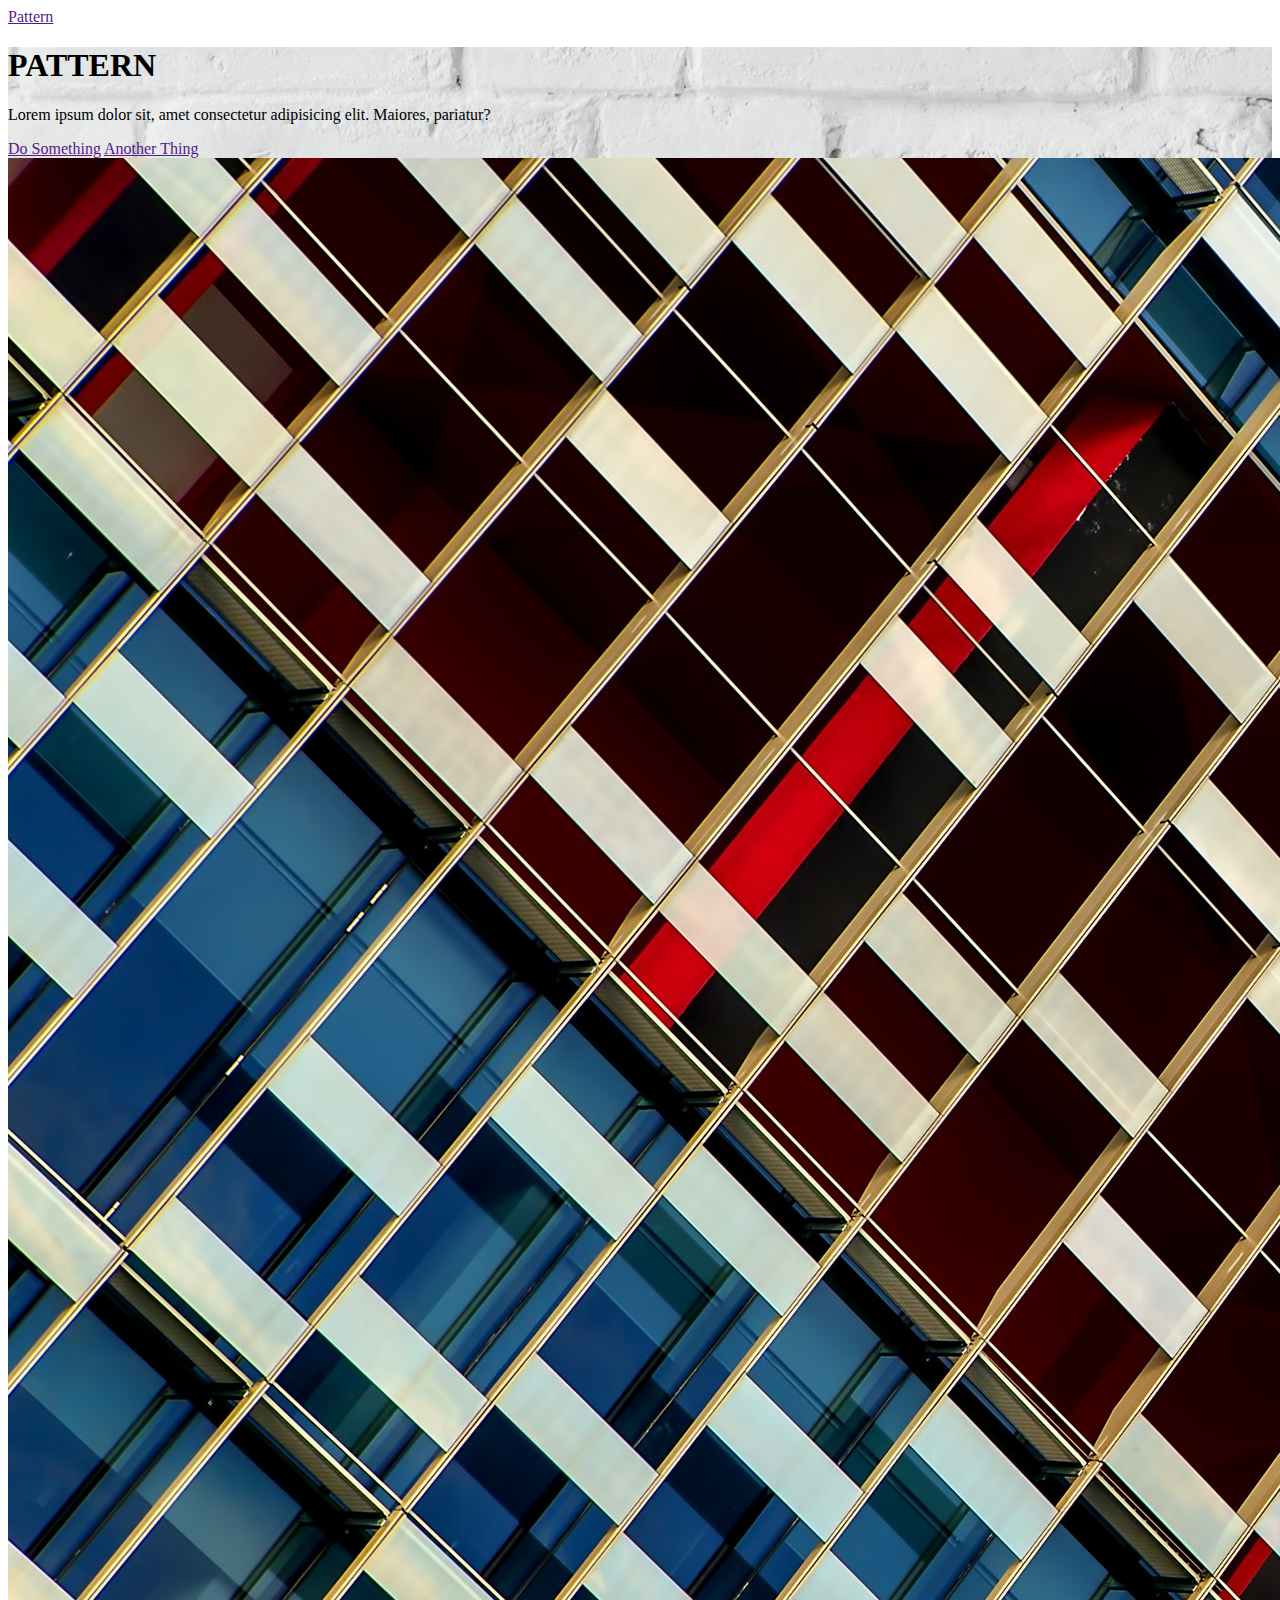
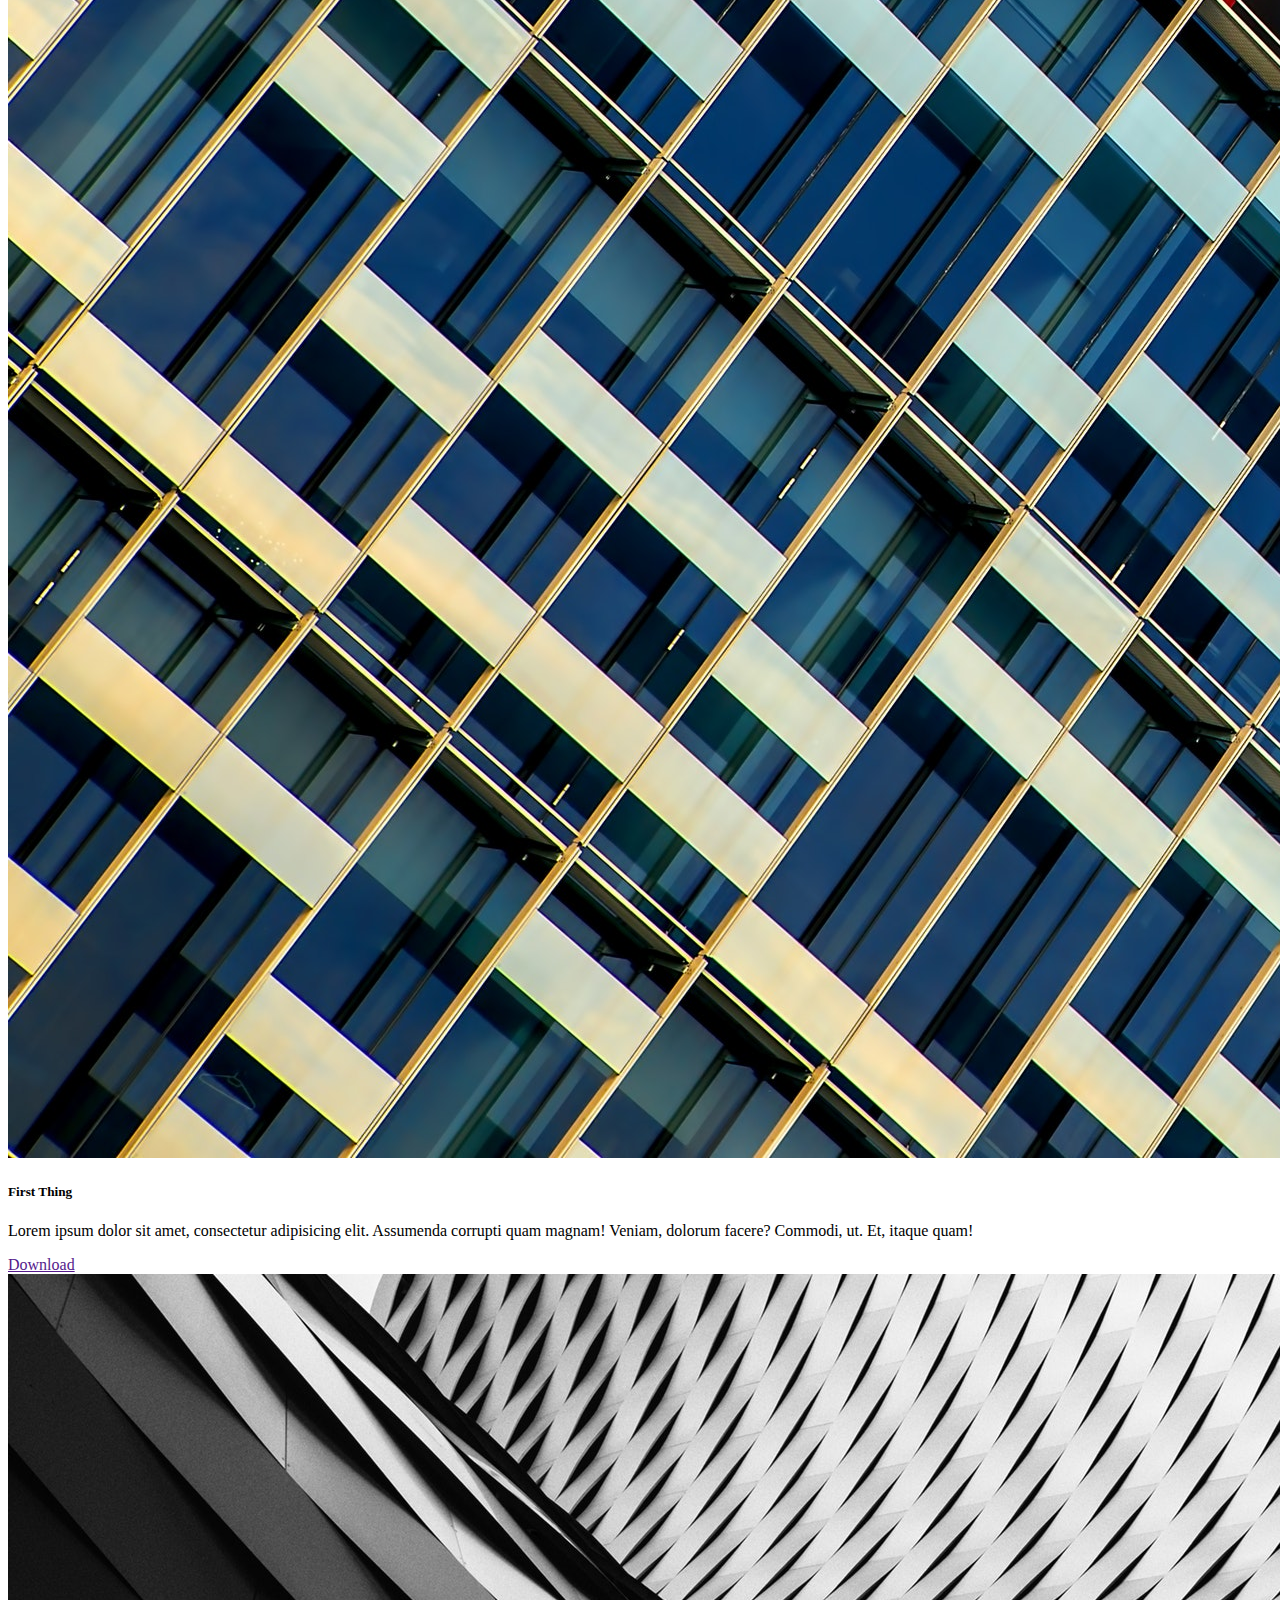
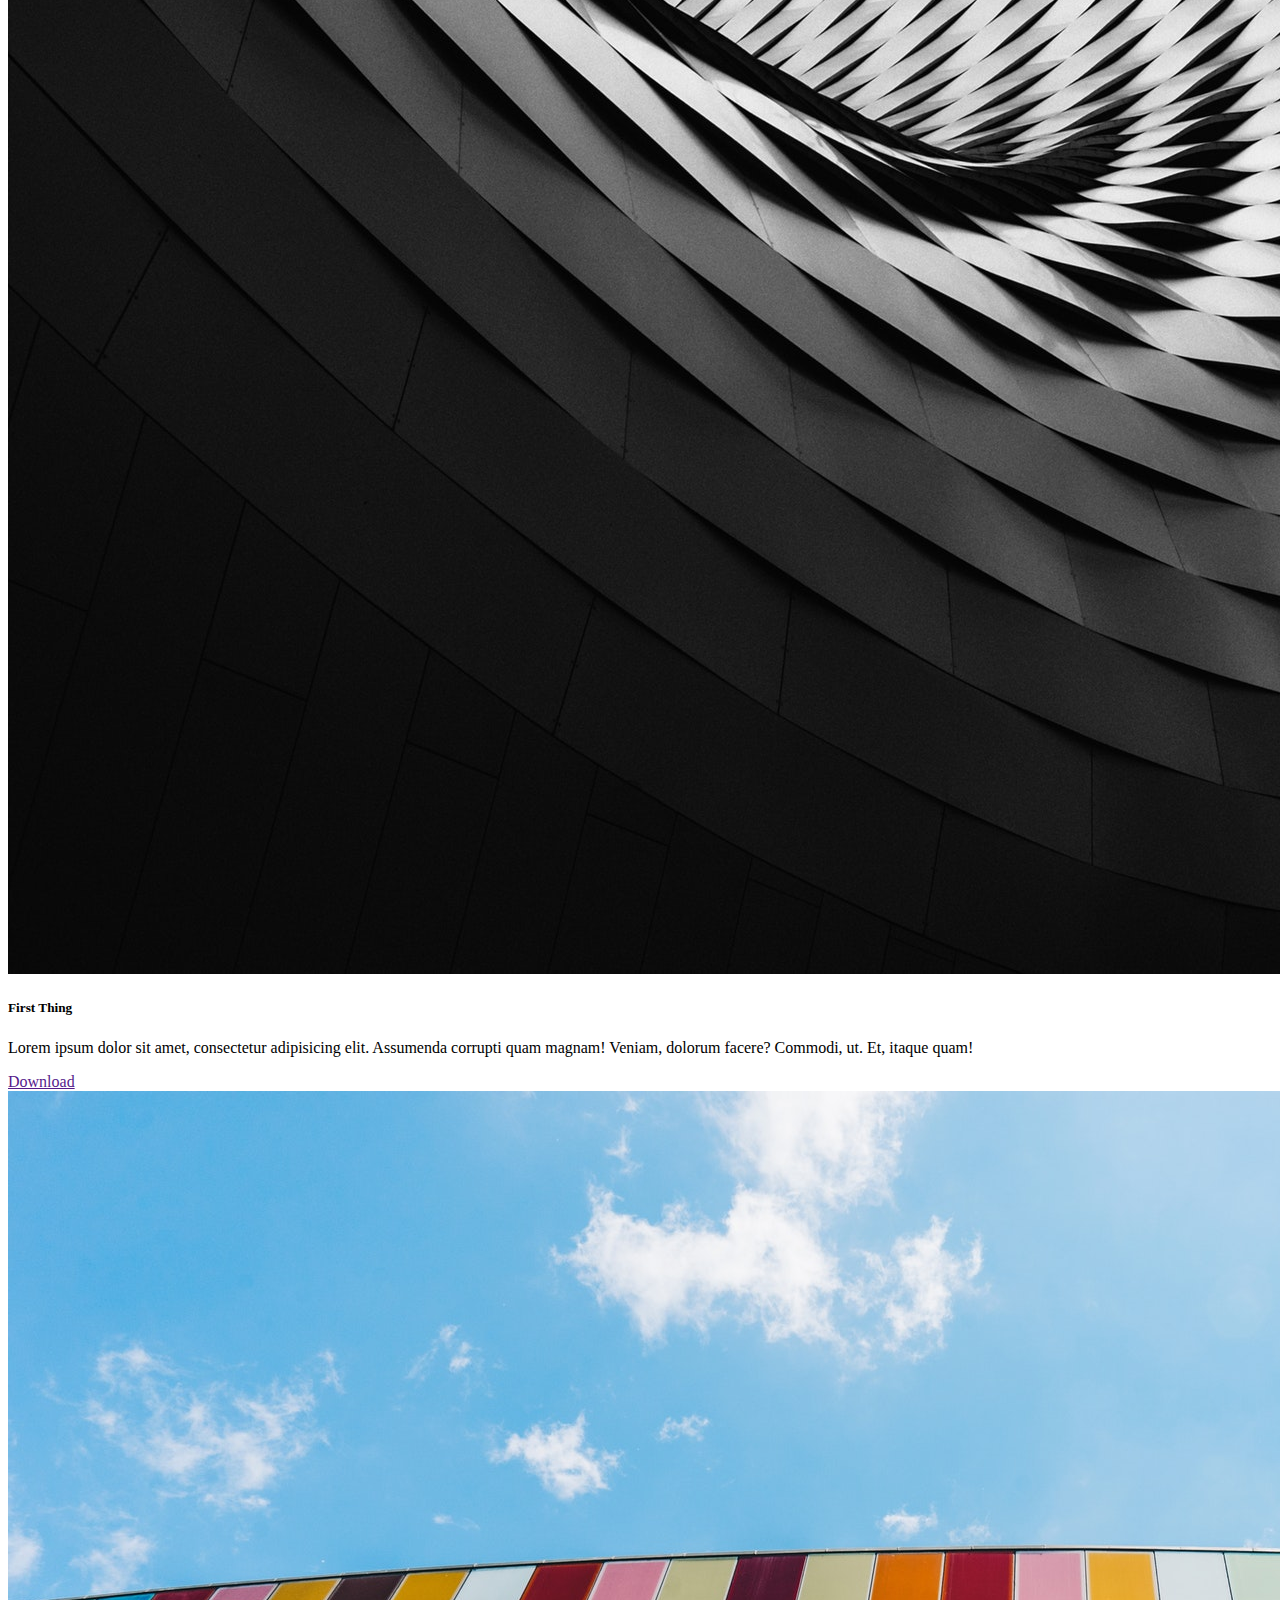
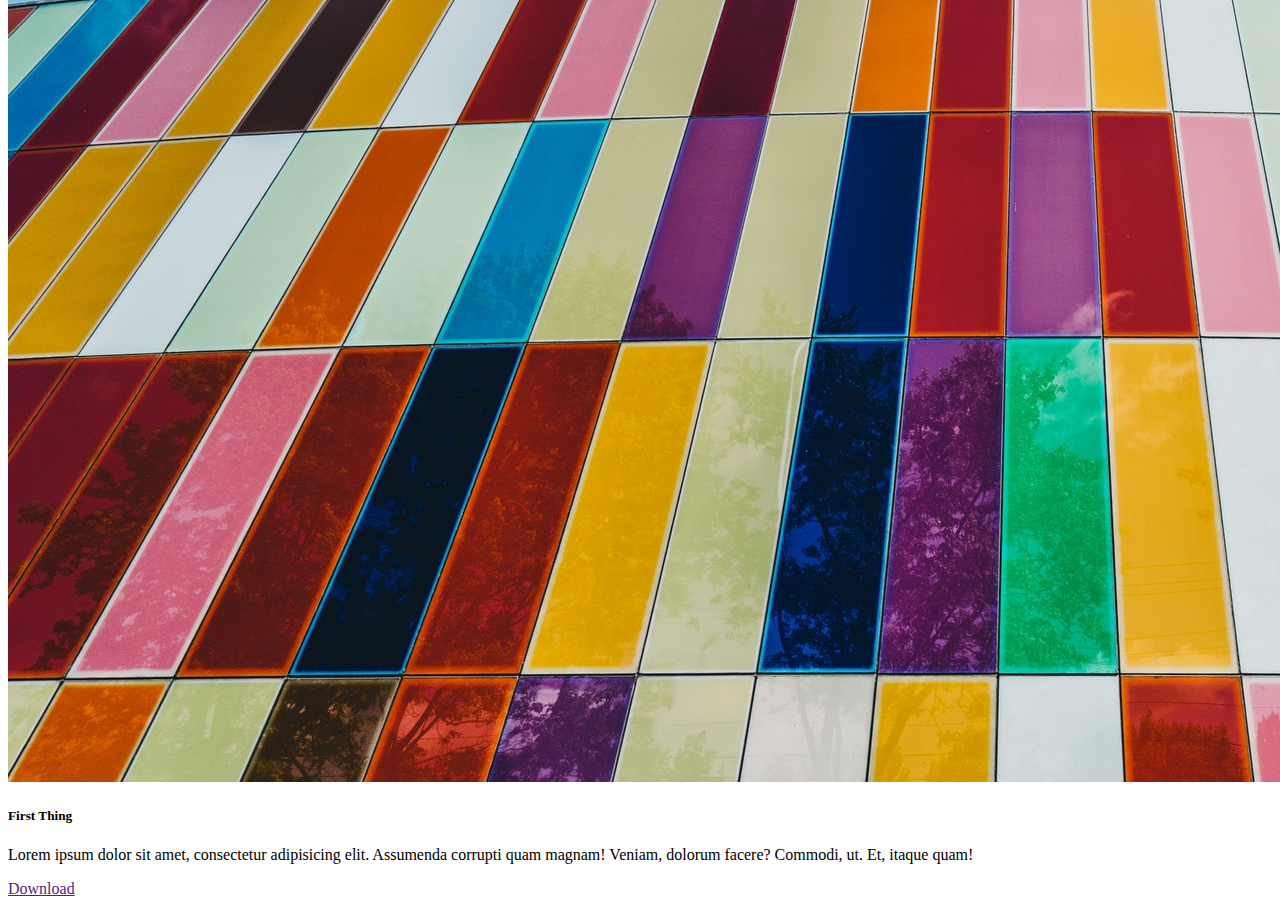
<file: Museum Of Candy(Bootstrap)/Bootstrap4_Code/11_Pattern_Project/Final/index.html>
<!doctype html>
<html lang="en">

<head>
    <!-- Required meta tags -->
    <meta charset="utf-8">
    <meta name="viewport" content="width=device-width, initial-scale=1, shrink-to-fit=no">

    <!-- Bootstrap CSS -->
    <link rel="stylesheet" href="https://stackpath.bootstrapcdn.com/bootstrap/4.1.3/css/bootstrap.min.css" integrity="sha384-MCw98/SFnGE8fJT3GXwEOngsV7Zt27NXFoaoApmYm81iuXoPkFOJwJ8ERdknLPMO"
        crossorigin="anonymous">
    <link rel="stylesheet" href="https://use.fontawesome.com/releases/v5.4.1/css/all.css" integrity="sha384-5sAR7xN1Nv6T6+dT2mhtzEpVJvfS3NScPQTrOxhwjIuvcA67KV2R5Jz6kr4abQsz"
        crossorigin="anonymous">

    <style>
        #header {
            background: url("imgs/header.jpeg");
            /* background: url("imgs/header.jpeg") center center / cover no-repeat; */
        }
    </style>

    <title>Pattern</title>
</head>

<body>
    <nav class="navbar bg-dark navbar-dark">
        <div class="container">
            <a href="" class="navbar-brand"><i class="fas fa-binoculars mr-2"></i> Pattern</a>
        </div>
    </nav>

    <section id="header" class="jumbotron text-center">
        <h1 class="display-3">PATTERN</h1>
        <p class="lead">Lorem ipsum dolor sit, amet consectetur adipisicing elit. Maiores, pariatur?</p>
        <a href="" class="btn btn-primary">Do Something</a>
        <a href="" class="btn btn-success">Another Thing</a>
    </section>

    <section id="gallery">
       <div class="container">
            <div class="row">
                <div class="col-lg-4 mb-4">
                    <div class="card">
                        <img class="card-img-top" src="imgs/pattern1.jpeg" alt="">
                        <div class="card-body">
                            <h5 class="card-title">First Thing</h5>
                            <p class="card-text">Lorem ipsum dolor sit amet, consectetur adipisicing elit. Assumenda corrupti quam magnam!
                                Veniam, dolorum facere?
                                Commodi, ut. Et, itaque quam!</p>
                            <a href="" class="btn btn-outline-success btn-sm">Download</a>
                            <a href="" class="btn btn-outline-danger btn-sm"><i class="far fa-heart"></i></a>
                        </div>
                    </div>
                </div>
                <div class="col-lg-4 mb-4">
                    <div class="card">
                        <img class="card-img-top" src="imgs/pattern2.jpeg" alt="">
                        <div class="card-body">
                            <h5 class="card-title">First Thing</h5>
                            <p class="card-text">Lorem ipsum dolor sit amet, consectetur adipisicing elit. Assumenda corrupti quam magnam!
                                Veniam, dolorum facere?
                                Commodi, ut. Et, itaque quam!</p>
                            <a href="" class="btn btn-outline-success btn-sm">Download</a>
                            <a href="" class="btn btn-outline-danger btn-sm"><i class="far fa-heart"></i></a>
                        </div>
                    </div>
                </div>
                <div class="col-lg-4 mb-4">
                    <div class="card">
                        <img class="card-img-top" src="imgs/pattern3.jpeg" alt="">
                        <div class="card-body">
                            <h5 class="card-title">First Thing</h5>
                            <p class="card-text">Lorem ipsum dolor sit amet, consectetur adipisicing elit. Assumenda corrupti quam magnam!
                                Veniam, dolorum facere?
                                Commodi, ut. Et, itaque quam!</p>
                            <a href="" class="btn btn-outline-success btn-sm">Download</a>
                            <a href="" class="btn btn-outline-danger btn-sm"><i class="far fa-heart"></i></a>
                        </div>
                    </div>
                </div>
            </div>
       </div>
    </section>

    <!-- Optional JavaScript -->
    <!-- jQuery first, then Popper.js, then Bootstrap JS -->
    <script src="https://code.jquery.com/jquery-3.3.1.slim.min.js" integrity="sha384-q8i/X+965DzO0rT7abK41JStQIAqVgRVzpbzo5smXKp4YfRvH+8abtTE1Pi6jizo"
        crossorigin="anonymous"></script>
    <script src="https://cdnjs.cloudflare.com/ajax/libs/popper.js/1.14.3/umd/popper.min.js" integrity="sha384-ZMP7rVo3mIykV+2+9J3UJ46jBk0WLaUAdn689aCwoqbBJiSnjAK/l8WvCWPIPm49"
        crossorigin="anonymous"></script>
    <script src="https://stackpath.bootstrapcdn.com/bootstrap/4.1.3/js/bootstrap.min.js" integrity="sha384-ChfqqxuZUCnJSK3+MXmPNIyE6ZbWh2IMqE241rYiqJxyMiZ6OW/JmZQ5stwEULTy"
        crossorigin="anonymous"></script>
</body>

</html>
</file>
<file: HoverButton/button.css>
body {
  font-family: 'Roboto', sans-serif;
  /* center the button */
  display: flex;
  align-items: center;
  justify-content: center;
  height: 100vh;
  background-color: #151b29;
}

button {
  background: none;
  color: #bd60ff;
  border: 2px solid;
  padding: 1.2em 2.2em;
  font-size: 1em;
  border-radius: 35px;
  width: 250px;
  letter-spacing: 1px;
}

button:hover {
  border-color: #6adcf5;
  color: white;
  box-shadow: 0 0.5em 0.5em -0.4em #f1ff5c;
  transform: translateY(-0.25em);
  transition: color 0.25s, border-color 0.25s, box-shadow 0.25s, transform 0.25s;
  /* OR: transition: all 0.25s; */
  cursor: pointer;
}
</file>
<file: PriceTable/app.css>
/* http://meyerweb.com/eric/tools/css/reset/ 
   v2.0 | 20110126
   License: none (public domain)
*/

html,
body,
div,
span,
applet,
object,
iframe,
h1,
h2,
h3,
h4,
h5,
h6,
p,
blockquote,
pre,
a,
abbr,
acronym,
address,
big,
cite,
code,
del,
dfn,
em,
img,
ins,
kbd,
q,
s,
samp,
small,
strike,
strong,
sub,
sup,
tt,
var,
b,
u,
i,
center,
dl,
dt,
dd,
ol,
ul,
li,
fieldset,
form,
label,
legend,
table,
caption,
tbody,
tfoot,
thead,
tr,
th,
td,
article,
aside,
canvas,
details,
embed,
figure,
figcaption,
footer,
header,
hgroup,
menu,
nav,
output,
ruby,
section,
summary,
time,
mark,
audio,
video {
  margin: 0;
  padding: 0;
  border: 0;
  font-size: 100%;
  font: inherit;
  vertical-align: baseline;
}
/* HTML5 display-role reset for older browsers */
article,
aside,
details,
figcaption,
figure,
footer,
header,
hgroup,
menu,
nav,
section {
  display: block;
}
body {
  line-height: 1;
}
ol,
ul {
  list-style: none;
}
blockquote,
q {
  quotes: none;
}
blockquote:before,
blockquote:after,
q:before,
q:after {
  content: '';
  content: none;
}
table {
  border-collapse: collapse;
  border-spacing: 0;
}

html {
  box-sizing: border-box;
  font-family: 'Open Sans', sans-serif;
}

body {
  background-color: #6daf98;
  display: flex;
  justify-content: center;
  align-items: center;
  min-height: 100vh;
}

.panel {
  background-color: white;
  border-radius: 10px;
  padding: 15px 25px;
  width: 100%;
  max-width: 960px;
  display: flex;
  flex-direction: column;
  text-align: center;
  text-transform: uppercase;
}

.pricing-plan {
  border-bottom: 1px solid #e1f1ff;
}
.pricing-plan:last-child {
  border-bottom: none;
}

.pricing-img {
  margin-bottom: 25px;
  max-width: 100%;
}

.pricing-header {
  color: #888;
  font-weight: 600;
  letter-spacing: 1px;
}

.pricing-features {
  margin: 50px 0 25px;
  color: #f9a201;
}

.pricing-features-item {
  font-weight: 600;
  letter-spacing: 1px;
  font-size: 12px;
  line-height: 1.5;
  padding: 15px 0;
  border-top: 1px solid #e1f1ff;
}

.pricing-features-item:last-child {
  border-bottom: 1px solid #e1f1ff;
}

.pricing-price {
  color: #f9a201;
  display: block;
  font-size: 32px;
  font-weight: 700;
}

.pricing-button {
  border: 1px solid #9dd1ff;
  border-radius: 10px;
  color: #348efe;
  display: inline-block;
  padding: 15px 35px;
  text-decoration: none;
  margin: 25px 0;
  transition: background-color 200ms ease-in-out;
}

.pricing-button:hover,
.pricing-button:focus {
  background-color: #e1f1ff;
  transform: scale(0.98);
}

.pricing-button.is-featured {
  background-color: #ff6348;
  color: white;
}

.pricing-button.is-featured:hover,
.pricing-button.is-featured:focus {
  background-color: #ff4c2c;
  color: white;
  transform: scale(0.98);
}

@media (min-width: 900px) {
  .panel {
    flex-direction: row;
  }
  .pricing-plan {
    border-bottom: none;
    border-right: 1px solid #e1f1ff;
    padding: 25px 50px;
  }
  .pricing-plan:last-child {
    border-right: none;
  }
}
</file>
